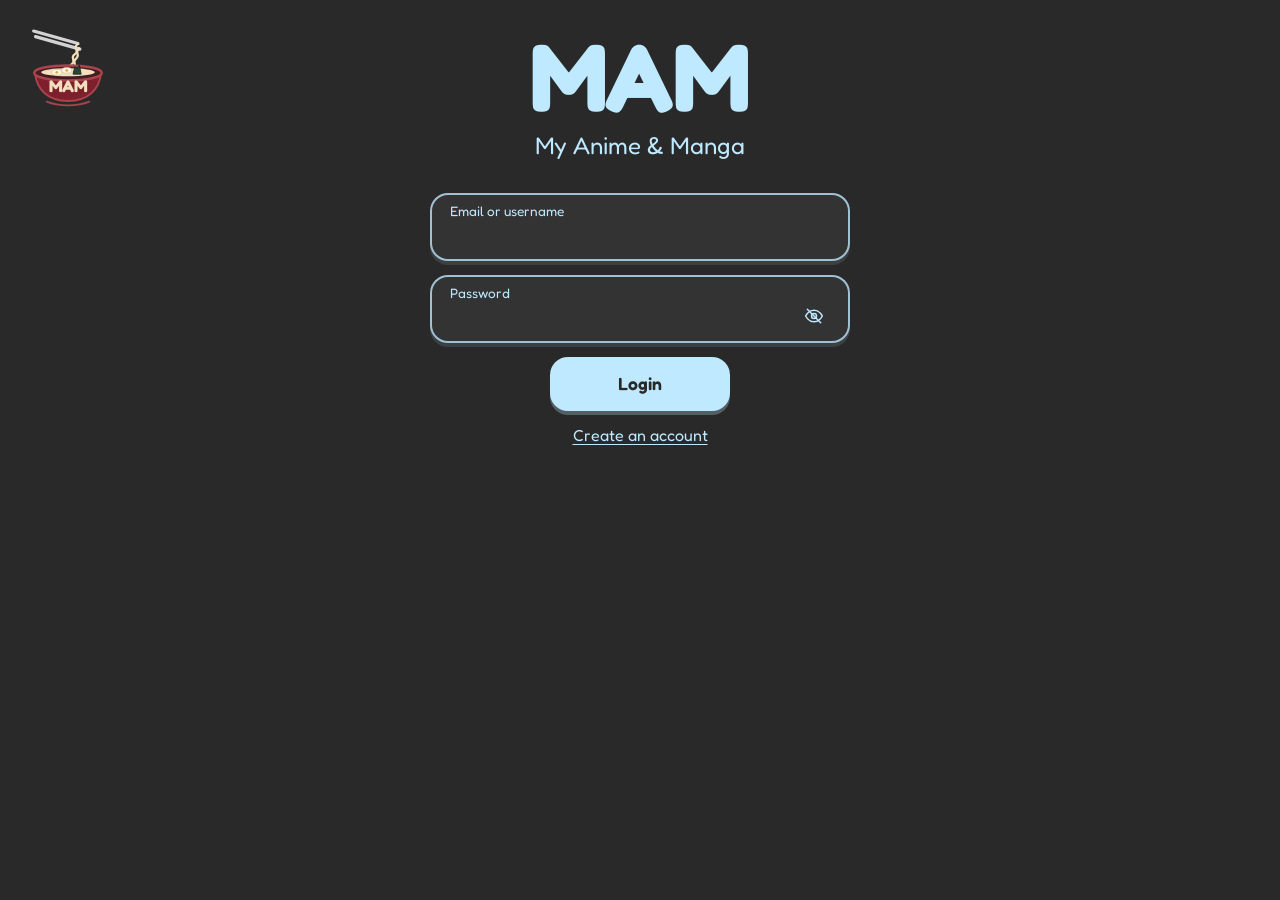
<file: index.html>
<!doctype html>
<html lang="en">
<head>
  <meta charset="utf-8">
  <meta name="viewport" content="width=device-width, initial-scale=1">
  <title>MAM | My Anime &amp; Manga</title>
  <link rel="preconnect" href="https://fonts.googleapis.com">
  <link rel="preconnect" href="https://fonts.gstatic.com" crossorigin>
  <link href="https://fonts.googleapis.com/css2?family=Fredoka:wght@400;500;600;700&display=swap" rel="stylesheet">
  <style>
    :root {
      --background: #292929;
      --accent: #bfe9ff;

      font-family: "Avenir Next", Avenir, sans-serif;
      color: var(--accent);
      background: var(--background);
      font-synthesis: none;
      text-rendering: optimizeLegibility;
    }

    * {
      box-sizing: border-box;
    }

    body {
      min-height: 100vh;
      margin: 0;
      padding: 28px 24px;
      background: var(--background);
    }

    main {
      text-align: center;
    }

    h1 {
      margin: 0;
      font-family: "Fredoka", "Arial Rounded MT Bold", sans-serif;
      font-size: clamp(3rem, 10vw, 6rem);
      line-height: 1;
      font-weight: 700;
      color: var(--accent);
    }

    p {
      margin: 8px 0 0;
      font-family: "Fredoka", "Arial Rounded MT Bold", sans-serif;
      color: var(--accent);
      font-size: clamp(1rem, 3vw, 1.5rem);
      line-height: 1.2;
    }

    .entry-fields {
      display: grid;
      gap: 14px;
      width: min(100%, 420px);
      margin: 32px auto 0;
    }

    .entry-box {
      min-height: 68px;
      padding: 10px 18px;
      border: 2px solid rgba(191, 233, 255, 0.78);
      border-radius: 18px;
      background: #333333;
      box-shadow: 0 4px 0 rgba(191, 233, 255, 0.12);
      text-align: left;
    }

    .entry-box label {
      display: block;
      margin-bottom: 2px;
      color: var(--accent);
      font-family: "Fredoka", "Arial Rounded MT Bold", sans-serif;
      font-size: 0.85rem;
      line-height: 1;
    }

    .entry-box input {
      width: 100%;
      min-height: 28px;
      padding: 0;
      border: 0;
      outline: 0;
      background: transparent;
      color: var(--accent);
      font: 500 1rem "Fredoka", "Arial Rounded MT Bold", sans-serif;
    }

    .entry-box:focus-within {
      border-color: #ffffff;
      box-shadow: 0 0 0 3px rgba(191, 233, 255, 0.2);
    }

    .entry-box input:focus-visible {
      outline: none;
    }

    .password-input-row {
      display: flex;
      align-items: center;
      gap: 10px;
    }

    .password-input-row input {
      flex: 1;
      width: 0;
      min-width: 0;
    }

    .password-toggle {
      display: grid;
      flex: 0 0 32px;
      width: 32px;
      height: 28px;
      place-items: center;
      padding: 0;
      border: 0;
      border-radius: 6px;
      background: transparent;
      color: var(--accent);
      cursor: pointer;
    }

    .password-toggle:hover {
      background: rgba(191, 233, 255, 0.12);
    }

    .password-toggle:focus-visible {
      outline: 2px solid #ffffff;
      outline-offset: 2px;
    }

    .password-toggle svg {
      width: 20px;
      height: 20px;
      fill: none;
      stroke: currentColor;
      stroke-linecap: round;
      stroke-linejoin: round;
      stroke-width: 1.8;
    }

    .eye-slash {
      display: block;
    }

    .password-toggle[aria-pressed="true"] .eye-slash {
      display: none;
    }

    .login-button {
      justify-self: center;
      width: min(100%, 180px);
      min-height: 54px;
      border: 0;
      border-radius: 18px;
      background: var(--accent);
      color: var(--background);
      font: 600 1.1rem "Fredoka", "Arial Rounded MT Bold", sans-serif;
      cursor: pointer;
      box-shadow: 0 4px 0 rgba(191, 233, 255, 0.28);
    }

    .login-button:hover {
      background: #d9f2ff;
    }

    .login-button:focus-visible {
      outline: 3px solid #ffffff;
      outline-offset: 3px;
    }

    .account-link {
      justify-self: center;
      color: var(--accent);
      font-family: "Fredoka", "Arial Rounded MT Bold", sans-serif;
      font-size: 1rem;
      text-decoration: underline;
      text-underline-offset: 3px;
    }

    .account-link:hover {
      color: #ffffff;
    }

    .form-message {
      min-height: 1.25em;
      margin: 0;
      color: #ffd1d1;
      font-family: "Fredoka", "Arial Rounded MT Bold", sans-serif;
      font-size: 0.95rem;
    }

    .ramen-mark {
      position: absolute;
      top: 16px;
      right: auto;
      left: 18px;
      width: 100px;
      height: 100px;
    }

    .ramen-mark svg {
      display: block;
      width: 100%;
      height: 100%;
      overflow: visible;
    }

    @media (max-width: 480px) {
      .ramen-mark {
        top: 12px;
        right: auto;
        left: 12px;
        width: 82px;
        height: 82px;
      }
    }
  </style>
</head>
<body>
  <main>
    <h1>MAM</h1>
    <p>My Anime &amp; Manga</p>
    <form class="entry-fields" autocomplete="off">
      <div class="entry-box">
        <label for="login-identifier">Email or username</label>
        <input id="login-identifier" name="identifier" type="text" autocomplete="username" aria-label="Email or username" required>
      </div>
      <div class="entry-box">
        <label for="password">Password</label>
        <div class="password-input-row">
          <input id="password" name="password" type="password" aria-label="Password" required>
          <button class="password-toggle" type="button" aria-label="Show password" aria-pressed="false" aria-controls="password">
            <svg viewBox="0 0 24 24" aria-hidden="true">
              <path d="M2 12s3.6-7 10-7 10 7 10 7-3.6 7-10 7-10-7-10-7Z"></path>
              <circle cx="12" cy="12" r="3"></circle>
              <path class="eye-slash" d="M4 4 20 20"></path>
            </svg>
          </button>
        </div>
      </div>
      <button class="login-button" type="submit">Login</button>
      <a class="account-link" href="signup.html">Create an account</a>
      <p class="form-message" id="login-message" role="alert" aria-live="polite"></p>
    </form>
  </main>
  <div class="ramen-mark">
    <svg viewBox="0 0 160 160" role="img" aria-labelledby="ramen-title">
      <title id="ramen-title">MAM ramen bowl with noodles and chopsticks</title>
      <g fill="none" stroke="#d3d3d3" stroke-linecap="round" stroke-width="5">
        <path d="M25 24 96 44"></path>
        <path d="M28 33 99 53"></path>
      </g>
      <g fill="none" stroke="#f1dfbd" stroke-linecap="round" stroke-linejoin="round" stroke-width="3.5">
        <path d="M96 45c-10 5 4 10-5 16s3 10-5 16 2 10-5 16 1 8-2 12"></path>
        <path d="M98 52c-9 5 3 10-5 16s3 10-4 15 2 10-4 14 1 7-1 10"></path>
      </g>
      <path d="M27 91c3 26 20 45 53 45s50-19 53-45H27Z" fill="#7d1f2c" stroke="#a9434c" stroke-width="3"></path>
      <ellipse cx="80" cy="91" rx="54" ry="12" fill="#451c22" stroke="#a9434c" stroke-width="4"></ellipse>
      <ellipse cx="80" cy="90" rx="43" ry="6.5" fill="#f1dfbd"></ellipse>
      <path d="m88 93 3-12 4 3 3-6 3 15Z" fill="#294338" stroke="#1d3029" stroke-linejoin="round" stroke-width="1.5"></path>
      <g fill="#fff8e8" stroke="#d9c49f" stroke-width="1.2">
        <ellipse cx="62" cy="90" rx="8" ry="4.5"></ellipse>
        <ellipse cx="78" cy="87" rx="8" ry="4.5"></ellipse>
      </g>
      <g fill="#e7a83c">
        <circle cx="62" cy="90" r="2.2"></circle>
        <circle cx="78" cy="87" r="2.2"></circle>
      </g>
      <text x="80" y="121" fill="#f1dfbd" font-family="Fredoka, 'Arial Rounded MT Bold', sans-serif" font-size="27" font-weight="700" text-anchor="middle">MAM</text>
      <path d="M46 137c19 8 49 8 68 0" fill="none" stroke="#a9434c" stroke-linecap="round" stroke-width="3"></path>
    </svg>
  </div>
  <script src="auth.js"></script>
  <script>
    const passwordInput = document.querySelector("#password");
    const passwordToggle = document.querySelector(".password-toggle");

    passwordToggle.addEventListener("click", () => {
      const showingPassword = passwordInput.type === "password";
      passwordInput.type = showingPassword ? "text" : "password";
      passwordToggle.setAttribute("aria-pressed", String(showingPassword));
      passwordToggle.setAttribute("aria-label", showingPassword ? "Hide password" : "Show password");
    });

    document.querySelector(".entry-fields").addEventListener("submit", async (event) => {
      event.preventDefault();
      const identifier = document.querySelector("#login-identifier").value;
      const password = passwordInput.value;
      const loginMessage = document.querySelector("#login-message");
      try {
        const { error } = await window.MamAuth.authenticate(identifier, password);
        if (error) {
          loginMessage.textContent = error.message;
          return;
        }

        window.location.assign("home.html");
      } catch {
        loginMessage.textContent = "Unable to verify this account. Try again.";
      }
    });
  </script>
</body>
</html>
</file>
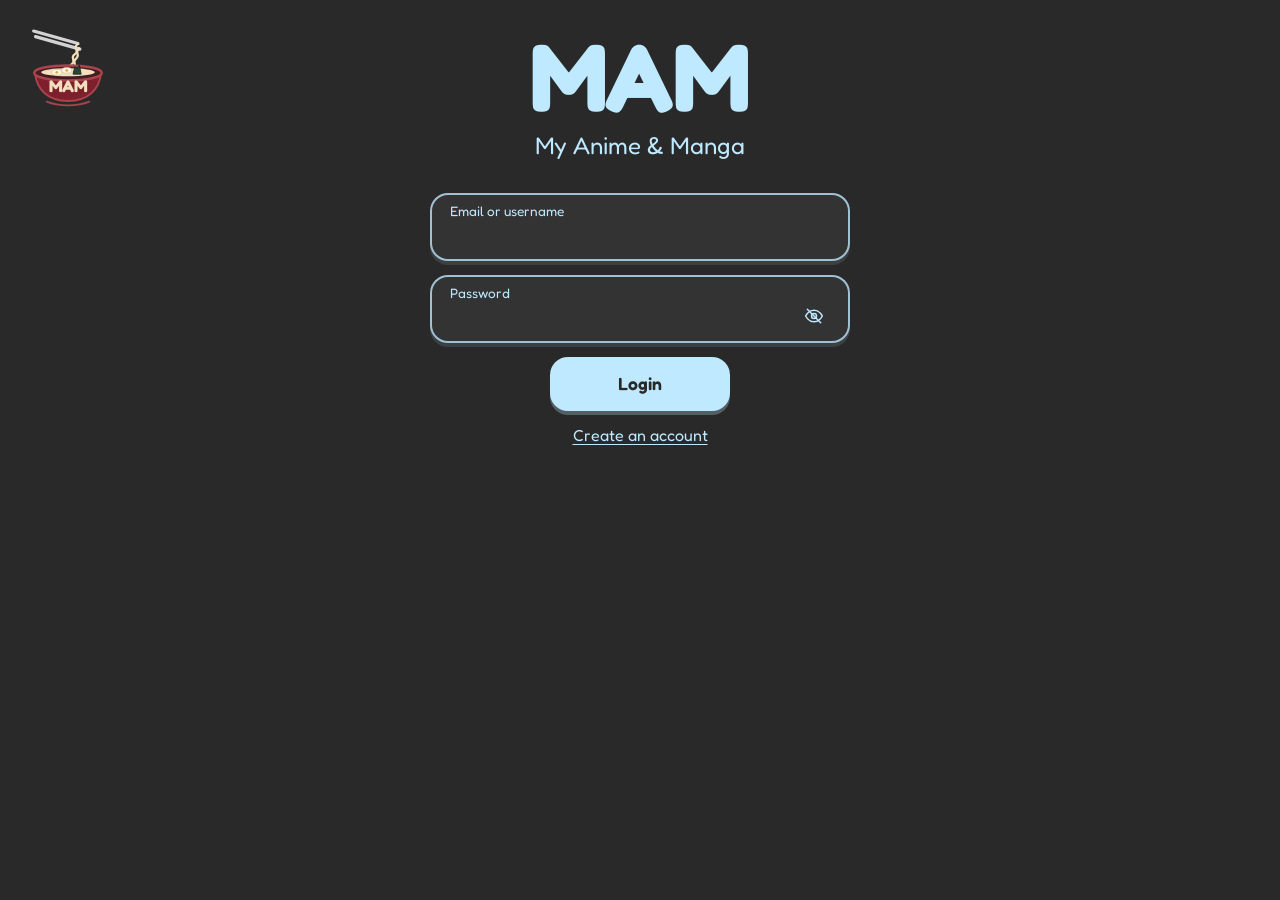
<file: anime-detail.html>
<!doctype html>
<html lang="en">
<head>
  <meta charset="utf-8">
  <meta name="viewport" content="width=device-width, initial-scale=1">
  <meta name="theme-color" content="#292929">
  <title>Anime Details | MAM</title>
  <link rel="preconnect" href="https://fonts.googleapis.com">
  <link rel="preconnect" href="https://fonts.gstatic.com" crossorigin>
  <link href="https://fonts.googleapis.com/css2?family=Fredoka:wght@500;600;700&amp;display=swap" rel="stylesheet">
  <link rel="stylesheet" href="main-nav.css?v=account-menu-settings-v9-202610">
  <style>
    .detail-main { width: min(100%, 1000px); margin: 42px auto 0; text-align: left; }
    .detail-hero { display: grid; grid-template-columns: minmax(190px, 290px) minmax(0, 1fr); gap: 32px; align-items: start; }
    .detail-cover { display: block; width: 100%; aspect-ratio: 2 / 3; border: 1px solid rgba(191, 233, 255, .4); border-radius: 8px; background: #333; object-fit: cover; }
    .detail-copy h1 { margin: 0 0 12px; font-size: 2rem; text-align: left; }
    .detail-facts { display: flex; flex-wrap: wrap; gap: 10px 22px; margin: 0 0 20px; color: #f1dfbd; }
    .detail-facts p { margin: 0; }
    .detail-actions { display: flex; flex-wrap: wrap; gap: 10px; margin: 20px 0 24px; }
    .detail-actions button, .bookmark-dialog button { min-height: 44px; padding: 9px 16px; border: 1px solid #bfe9ff; border-radius: 6px; background: #bfe9ff; color: #292929; font: 600 1rem "Fredoka", "Arial Rounded MT Bold", sans-serif; cursor: pointer; }
    .detail-actions button:hover, .bookmark-dialog button:hover { background: #fff; }
    .detail-actions .secondary, .bookmark-dialog .secondary { background: transparent; color: #bfe9ff; }
    .detail-actions .secondary:hover, .bookmark-dialog .secondary:hover { background: #3b4246; }
    .detail-actions .favorite-button { display: inline-flex; align-items: center; justify-content: center; gap: 7px; }
    .favorite-button svg { width: 18px; height: 18px; fill: none; stroke: currentColor; stroke-linecap: round; stroke-linejoin: round; stroke-width: 1.8; }
    .favorite-button[aria-pressed="true"] { border-color: #f1dfbd; background: #f1dfbd; color: #292929; }
    .favorite-button[aria-pressed="true"] svg { fill: currentColor; }
    .save-status { min-height: 1.4em; margin: -12px 0 18px; color: #f1dfbd; }
    .detail-copy h2 { margin: 22px 0 8px; color: #bfe9ff; font: 600 1.3rem "Fredoka", "Arial Rounded MT Bold", sans-serif; }
    .synopsis { margin: 0; color: #e0e0e0; line-height: 1.7; white-space: pre-line; }
    .suggestions-section { margin-top: 26px; }
    .suggestions-section h2 { margin-top: 0; }
    .suggested-anime-grid { display: grid; grid-template-columns: repeat(auto-fill, minmax(104px, 1fr)); gap: 18px 12px; margin-top: 14px; }
    .suggested-anime { min-width: 0; color: #bfe9ff; text-decoration: none; }
    .suggested-anime:focus-visible { outline: 3px solid #fff; outline-offset: 3px; }
    .suggested-anime img, .suggested-cover-placeholder { display: grid; width: 100%; aspect-ratio: 2 / 3; place-items: center; border: 1px solid rgba(191, 233, 255, .4); border-radius: 6px; background: #292929; color: #aab7bc; object-fit: cover; text-align: center; }
    .suggested-anime:hover img, .suggested-anime:hover .suggested-cover-placeholder { border-color: #bfe9ff; transform: translateY(-2px); }
    .suggested-anime-label { display: block; margin-top: 7px; color: #f1dfbd; font: 500 .72rem/1.25 "Fredoka", "Arial Rounded MT Bold", sans-serif; }
    .suggested-anime-title { display: -webkit-box; overflow: hidden; margin-top: 4px; color: #bfe9ff; font: 500 .85rem/1.3 "Fredoka", "Arial Rounded MT Bold", sans-serif; -webkit-box-orient: vertical; -webkit-line-clamp: 2; }
    .suggestions-retry { margin-top: 10px; padding: 8px 12px; border: 1px solid #bfe9ff; border-radius: 4px; background: transparent; color: #bfe9ff; font: 500 .9rem "Fredoka", "Arial Rounded MT Bold", sans-serif; cursor: pointer; }
    .suggestions-retry:hover { background: #3b4246; }
    .suggestions-retry:focus-visible { outline: 2px solid #fff; outline-offset: 3px; }
    .detail-status { color: #d3d3d3; }
    .bookmark-dialog { width: min(92vw, 460px); max-height: min(88vh, 720px); padding: 24px; border: 1px solid rgba(191, 233, 255, .6); border-radius: 8px; background: #333; color: #bfe9ff; }
    .bookmark-dialog::backdrop { background: rgba(0, 0, 0, .74); }
    .bookmark-dialog h2 { margin: 0 0 18px; font: 600 1.5rem "Fredoka", "Arial Rounded MT Bold", sans-serif; }
    .bookmark-dialog label { display: block; margin: 14px 0 6px; font: 500 1rem "Fredoka", "Arial Rounded MT Bold", sans-serif; }
    .bookmark-dialog input, .bookmark-dialog textarea { width: 100%; min-height: 44px; padding: 10px; border: 1px solid #8199a3; border-radius: 4px; background: #252525; color: #fff; font: 1rem "Avenir Next", Avenir, sans-serif; }
    .bookmark-dialog textarea { min-height: 110px; resize: vertical; }
    .completion-option { display: flex !important; align-items: center; gap: 9px; margin-top: 16px !important; cursor: pointer; }
    .completion-option input { width: 18px; min-height: 18px; margin: 0; accent-color: #68c7f4; }
    .completion-status { min-height: 1.3em; margin: 6px 0 0; color: #f1dfbd; font: 400 .85rem "Avenir Next", Avenir, sans-serif; }
    .dialog-actions { display: flex; justify-content: flex-end; gap: 10px; margin-top: 20px; }
    @media (max-width: 650px) {
      .detail-main { margin-top: 30px; }
      .detail-hero { grid-template-columns: minmax(105px, 34%) minmax(0, 1fr); gap: 16px; }
      .detail-copy h1 { font-size: 1.55rem; }
      .detail-actions { flex-direction: column; align-items: stretch; }
      .detail-actions button { width: 100%; }
    }
    @media (max-width: 430px) { .detail-hero { grid-template-columns: 1fr; } .detail-cover { width: min(62%, 230px); } }
  </style>
</head>
<body>
  <header class="site-header">
    <nav class="site-nav" aria-label="Main navigation">
      <a href="anime.html">Anime</a>
      <a href="manga.html">Manga</a>
      <a href="my-tracker.html?v=tracker-bookmark-filters-v3-202610">My Tracker</a>
    </nav>
    <a class="ramen-link" href="main-home.html" aria-label="Return to the main page"><img src="ramen.svg" alt=""></a>
    <div class="account-actions">
      <a class="profile-link" href="my-tracker.html?v=tracker-bookmark-filters-v3-202610" aria-label="Open your profile and tracker" title="Profile and tracker">
        <svg viewBox="0 0 24 24" aria-hidden="true"><circle cx="12" cy="8" r="3.5"></circle><path d="M5 20c0-4.1 2.8-6.5 7-6.5s7 2.4 7 6.5Z"></path></svg>
      </a>
      <button class="logout-button" id="logout-button" type="button">Log out</button>
    </div>
  </header>
  <main class="detail-main">
    <p class="detail-status" id="detail-status" role="status">Loading anime details...</p>
    <section class="detail-hero" id="detail-hero" hidden>
      <img class="detail-cover" id="anime-cover" alt="">
      <div class="detail-copy">
        <h1 id="anime-title"></h1>
        <div class="detail-facts" id="anime-facts"></div>
        <div class="detail-actions">
          <button type="button" id="watch-later">Save to watch later</button>
          <button type="button" class="secondary" id="open-bookmark">Bookmark</button>
          <button type="button" class="secondary favorite-button" id="favorite-anime" aria-pressed="false">
            <svg viewBox="0 0 24 24" aria-hidden="true"><path d="m12 3 2.8 5.7 6.3.9-4.6 4.5 1.1 6.3-5.6-3-5.6 3 1.1-6.3-4.6-4.5 6.3-.9Z"></path></svg>
            <span>Favorite</span>
          </button>
        </div>
        <p class="save-status" id="save-status" aria-live="polite"></p>
        <h2>Summary</h2>
        <p class="synopsis" id="anime-synopsis"></p>
        <section class="suggestions-section" aria-labelledby="suggestions-heading">
          <h2 id="suggestions-heading">If you liked this, try:</h2>
          <p class="detail-status" id="suggestions-status" role="status">Finding similar anime...</p>
          <button class="suggestions-retry" id="retry-suggestions" type="button" hidden>Try again</button>
          <div class="suggested-anime-grid" id="suggested-anime"></div>
        </section>
      </div>
    </section>
  </main>
  <dialog class="bookmark-dialog" id="bookmark-dialog" aria-labelledby="bookmark-heading">
    <form id="bookmark-form">
      <h2 id="bookmark-heading">Your progress</h2>
      <label for="season-progress">Season</label>
      <input id="season-progress" name="season" type="number" min="1" value="1" required>
      <label for="episode-progress">Episode</label>
      <input id="episode-progress" name="episode" type="number" min="0" value="0" required>
      <label class="completion-option" for="anime-completed">
        <input id="anime-completed" name="completed" type="checkbox">
        <span>Completed</span>
      </label>
      <p class="completion-status" id="completion-status" role="status" aria-live="polite"></p>
      <label for="anime-comment">My comment</label>
      <textarea id="anime-comment" name="comment" placeholder="Add a note to remember this anime"></textarea>
      <p class="completion-status" id="anime-comment-count" role="status" aria-live="polite">0 / 1,600 words</p>
      <div class="dialog-actions">
        <button type="button" class="secondary" id="cancel-bookmark">Cancel</button>
        <button type="submit">Submit</button>
      </div>
    </form>
  </dialog>
  <script src="auth.js?v=account-menu-settings-v7-202610"></script>
  <script src="anime-detail.js?v=online-detail-fallback-v7"></script>
</body>
</html>
</file>
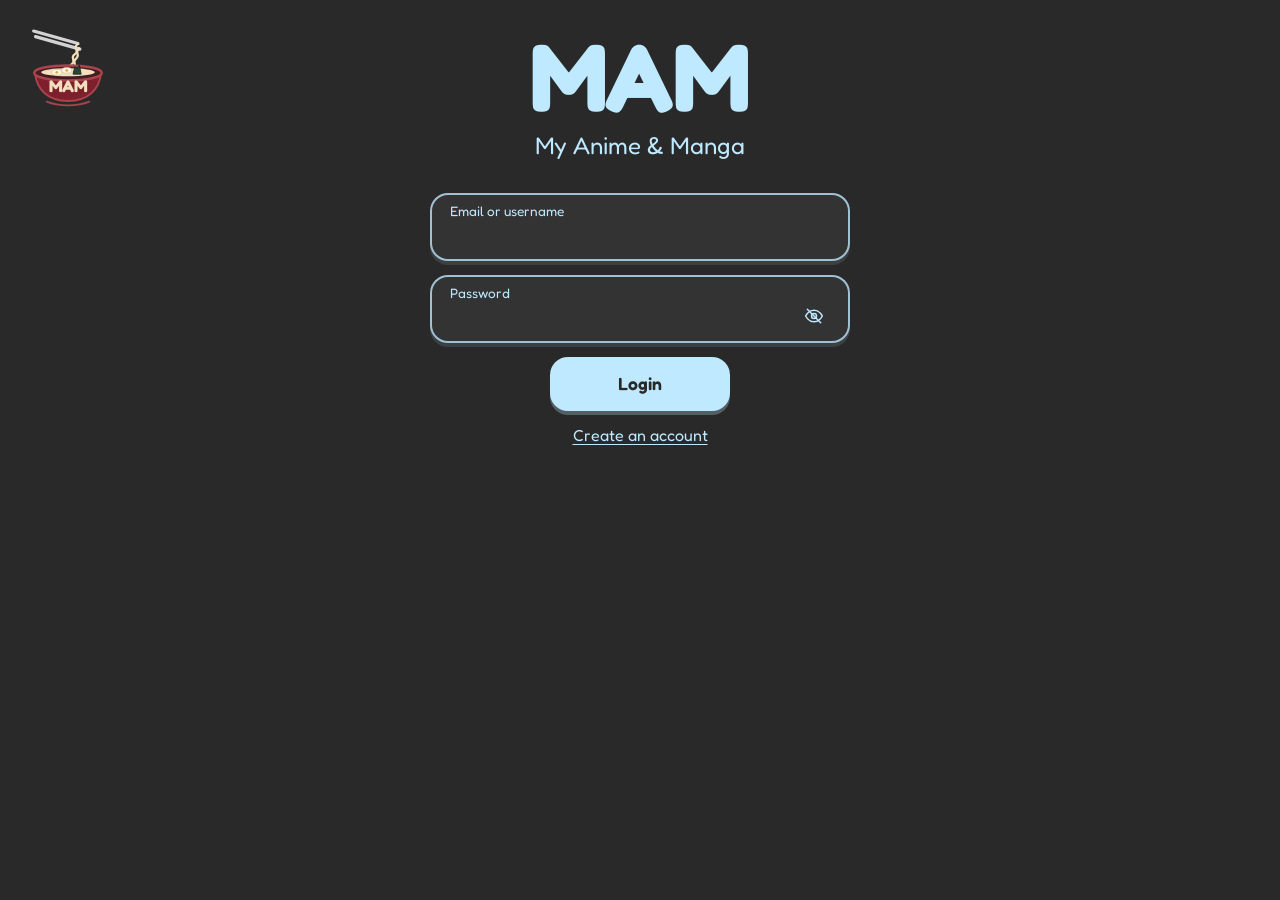
<file: anime.html>
<!doctype html>
<html lang="en">
<head>
  <meta charset="utf-8">
  <meta name="viewport" content="width=device-width, initial-scale=1">
  <meta name="theme-color" content="#292929">
  <title>Anime | MAM</title>
  <link rel="preconnect" href="https://fonts.googleapis.com">
  <link rel="preconnect" href="https://fonts.gstatic.com" crossorigin>
  <link href="https://fonts.googleapis.com/css2?family=Fredoka:wght@500;600;700&amp;display=swap" rel="stylesheet">
  <link rel="stylesheet" href="main-nav.css?v=account-menu-settings-v9-202610">
  <style>
    .anime-page {
      width: min(100%, 1080px);
      margin: 42px auto 0;
      text-align: left;
    }

    .anime-discovery-header {
      display: flex;
      align-items: flex-start;
      justify-content: space-between;
      gap: 32px;
      padding-bottom: 26px;
      border-bottom: 1px solid rgba(191, 233, 255, 0.24);
    }

    .anime-heading {
      min-width: 155px;
    }

    .anime-eyebrow {
      margin: 0 0 6px;
      color: #f1dfbd;
      font: 500 0.85rem "Fredoka", "Arial Rounded MT Bold", sans-serif;
    }

    .anime-page h1 {
      text-align: left;
    }

    .genre-browser {
      width: min(100%, 650px);
    }

    .genre-heading {
      display: flex;
      align-items: baseline;
      justify-content: flex-end;
      gap: 12px;
      margin-bottom: 10px;
    }

    .genre-heading h2,
    .anime-results-heading h2 {
      margin: 0;
      color: #bfe9ff;
      font: 600 1.3rem "Fredoka", "Arial Rounded MT Bold", sans-serif;
    }

    .genre-selection {
      color: #d3d3d3;
      font-size: 0.8rem;
    }

    .genre-options {
      display: flex;
      flex-wrap: wrap;
      justify-content: flex-end;
      gap: 8px;
    }

    .genre-chip {
      min-height: 32px;
      padding: 5px 12px;
      border: 1px solid rgba(191, 233, 255, 0.44);
      border-radius: 999px;
      background: #333333;
      color: #d3d3d3;
      font: 500 0.82rem "Fredoka", "Arial Rounded MT Bold", sans-serif;
      cursor: pointer;
      transition: background-color 140ms ease, color 140ms ease, border-color 140ms ease;
    }

    .genre-chip:hover {
      border-color: #bfe9ff;
      color: #ffffff;
    }

    .genre-chip[aria-pressed="true"] {
      border-color: #bfe9ff;
      background: #bfe9ff;
      color: #292929;
    }

    .genre-chip:focus-visible,
    .search-submit:focus-visible,
    .shuffle-button:focus-visible,
    .anime-card:focus-visible {
      outline: 3px solid #ffffff;
      outline-offset: 3px;
    }

    .genre-chip[hidden] {
      display: none;
    }

    .anime-searches {
      display: grid;
      grid-template-columns: repeat(2, minmax(0, 1fr));
      gap: 14px;
      margin: 22px 0 28px;
    }

    .search-box {
      display: flex;
      min-width: 0;
      align-items: center;
      border: 1px solid rgba(191, 233, 255, 0.5);
      border-radius: 8px;
      background: #333333;
    }

    .search-box:focus-within {
      border-color: #ffffff;
      box-shadow: 0 0 0 2px rgba(191, 233, 255, 0.16);
    }

    .search-box input {
      width: 100%;
      min-width: 0;
      min-height: 46px;
      padding: 0 8px 0 14px;
      border: 0;
      outline: 0;
      background: transparent;
      color: #ffffff;
      font: 400 0.95rem "Avenir Next", Avenir, sans-serif;
    }

    .search-box input::placeholder {
      color: #b8c2c7;
      opacity: 1;
    }

    .search-submit {
      display: grid;
      flex: 0 0 44px;
      width: 44px;
      height: 44px;
      place-items: center;
      border: 0;
      border-radius: 6px;
      background: transparent;
      color: #bfe9ff;
      cursor: pointer;
    }

    .search-submit:hover {
      background: rgba(191, 233, 255, 0.1);
    }

    .search-submit svg {
      width: 19px;
      height: 19px;
      fill: none;
      stroke: currentColor;
      stroke-linecap: round;
      stroke-width: 2;
    }

    .anime-results-heading {
      display: flex;
      align-items: center;
      justify-content: space-between;
      gap: 16px;
      margin: 0 0 12px;
    }

    .anime-results-heading h2 {
      font-size: 1.35rem;
    }

    .shuffle-button {
      display: inline-flex;
      min-height: 38px;
      align-items: center;
      gap: 8px;
      padding: 6px 11px;
      border: 1px solid rgba(191, 233, 255, 0.42);
      border-radius: 6px;
      background: #333333;
      color: #bfe9ff;
      font: 500 0.9rem "Fredoka", "Arial Rounded MT Bold", sans-serif;
      cursor: pointer;
    }

    .shuffle-button:hover {
      background: #3b4246;
    }

    .shuffle-button svg {
      width: 17px;
      height: 17px;
      fill: none;
      stroke: currentColor;
      stroke-linecap: round;
      stroke-linejoin: round;
      stroke-width: 1.8;
    }

    .anime-status {
      min-height: 1.5em;
      margin: 0 0 12px;
      color: #d3d3d3;
      font: 400 0.92rem "Avenir Next", Avenir, sans-serif;
    }

    .anime-grid {
      display: grid;
      grid-template-columns: repeat(auto-fill, minmax(150px, 1fr));
      gap: 24px 16px;
      padding-bottom: 48px;
    }

    .anime-card {
      display: grid;
      align-content: start;
      gap: 8px;
      min-width: 0;
      color: #bfe9ff;
      text-decoration: none;
    }

    .anime-card img,
    .anime-cover-placeholder {
      display: grid;
      width: 100%;
      aspect-ratio: 2 / 3;
      place-items: center;
      border: 1px solid rgba(191, 233, 255, 0.38);
      border-radius: 7px;
      background: #333333;
      color: #f1dfbd;
      object-fit: cover;
      text-align: center;
      transition: transform 150ms ease, border-color 150ms ease;
    }

    .anime-card:hover img,
    .anime-card:hover .anime-cover-placeholder {
      transform: translateY(-2px);
      border-color: #bfe9ff;
    }

    .anime-card-title {
      display: -webkit-box;
      overflow: hidden;
      color: #bfe9ff;
      font: 500 0.96rem/1.3 "Fredoka", "Arial Rounded MT Bold", sans-serif;
      line-clamp: 2;
      -webkit-box-orient: vertical;
      -webkit-line-clamp: 2;
    }

    .anime-card-meta {
      color: #c3cbd0;
      font: 400 0.78rem/1.4 "Avenir Next", Avenir, sans-serif;
    }

    @media (max-width: 700px) {
      .anime-page {
        margin-top: 28px;
      }

      .anime-discovery-header {
        display: grid;
        gap: 20px;
      }

      .genre-browser {
        width: 100%;
      }

      .genre-heading,
      .genre-options {
        justify-content: flex-start;
      }
    }

    @media (max-width: 520px) {
      .anime-searches {
        grid-template-columns: 1fr;
        gap: 10px;
        margin-top: 18px;
      }

      .anime-grid {
        grid-template-columns: repeat(2, minmax(0, 1fr));
        gap: 20px 12px;
      }

      .genre-chip {
        min-height: 30px;
        padding: 4px 10px;
      }
    }
  </style>
</head>
<body>
  <header class="site-header">
    <nav class="site-nav" aria-label="Main navigation">
      <a href="anime.html" aria-current="page">Anime</a>
      <a href="manga.html">Manga</a>
      <a href="my-tracker.html?v=tracker-bookmark-filters-v3-202610">My Tracker</a>
    </nav>
    <a class="ramen-link" href="main-home.html" aria-label="Return to the main page"><img src="ramen.svg" alt=""></a>
    <div class="account-actions">
      <a class="profile-link" href="my-tracker.html?v=tracker-bookmark-filters-v3-202610" aria-label="Open your profile and tracker" title="Profile and tracker">
        <svg viewBox="0 0 24 24" aria-hidden="true"><circle cx="12" cy="8" r="3.5"></circle><path d="M5 20c0-4.1 2.8-6.5 7-6.5s7 2.4 7 6.5Z"></path></svg>
      </a>
      <button class="logout-button" id="logout-button" type="button">Log out</button>
    </div>
  </header>
  <main class="anime-page">
    <section class="anime-discovery-header" aria-label="Anime discovery filters">
      <div class="anime-heading">
        <p class="anime-eyebrow">Explore the catalog</p>
        <h1>Anime</h1>
      </div>
      <section class="genre-browser" aria-labelledby="genre-heading">
        <div class="genre-heading">
          <h2 id="genre-heading">Genres</h2>
          <span class="genre-selection" id="genre-selection" aria-live="polite">No filters selected</span>
        </div>
        <div class="genre-options" id="genre-options" aria-label="Filter anime by genre"></div>
      </section>
    </section>
    <div class="anime-searches">
      <form class="search-box" id="anime-search-form" role="search">
        <input id="anime-search" type="search" placeholder="Search anime here" aria-label="Search anime here">
        <button class="search-submit" type="submit" aria-label="Search anime">
          <svg viewBox="0 0 24 24" aria-hidden="true"><circle cx="10.8" cy="10.8" r="6.8"></circle><path d="m16 16 5 5"></path></svg>
        </button>
      </form>
      <form class="search-box" id="genre-search-form" role="search">
        <input id="genre-search" type="search" placeholder="Search genres here" aria-label="Search genres here">
        <button class="search-submit" type="submit" aria-label="Find a genre">
          <svg viewBox="0 0 24 24" aria-hidden="true"><circle cx="10.8" cy="10.8" r="6.8"></circle><path d="m16 16 5 5"></path></svg>
        </button>
      </form>
    </div>
    <section aria-labelledby="anime-results-heading">
      <div class="anime-results-heading">
        <h2 id="anime-results-heading">Browse Anime</h2>
        <button class="shuffle-button" id="shuffle-anime" type="button" title="Show a random selection">
          <svg viewBox="0 0 24 24" aria-hidden="true"><path d="m16 3 4 4-4 4M4 17h2.5a5 5 0 0 0 4-2l3-4a5 5 0 0 1 4-2H20M16 17l4 4-4 0m-12-14h2.5a5 5 0 0 1 3.1 1.1M13.5 15.9a5 5 0 0 0 4 2.1H20"></path></svg>
          <span>Shuffle</span>
        </button>
      </div>
      <p class="anime-status" id="anime-status" role="status" aria-live="polite">Loading anime...</p>
      <div class="anime-grid" id="anime-grid"></div>
    </section>
  </main>
  <script src="auth.js?v=account-menu-settings-v7-202610"></script>
  <script src="anime-browser.js?v=online-catalog-202610"></script>
  <script>
    window.MamAuth.getUser().then(({ data }) => {
      if (!data.user) window.location.replace("index.html");
    });
  </script>
</body>
</html>
</file>
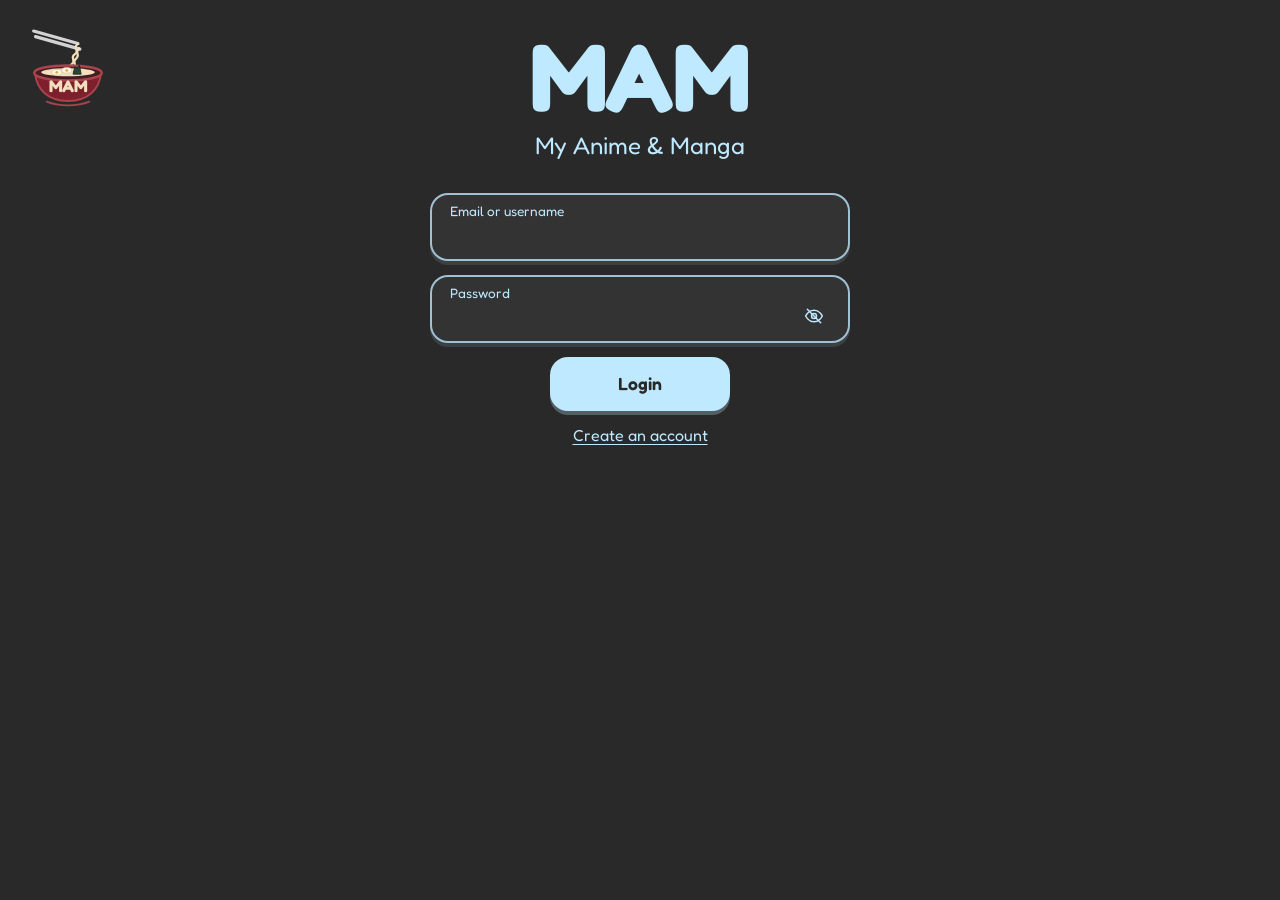
<file: home.html>
<!doctype html>
<html lang="en">
<head>
  <meta charset="utf-8">
  <meta name="viewport" content="width=device-width, initial-scale=1">
  <title>Home</title>
  <link rel="preconnect" href="https://fonts.googleapis.com">
  <link rel="preconnect" href="https://fonts.gstatic.com" crossorigin>
  <link href="https://fonts.googleapis.com/css2?family=Fredoka:wght@500;600;700&amp;display=swap" rel="stylesheet">
  <link rel="stylesheet" href="main-nav.css?v=account-menu-settings-v9-202610">
  <style>
    :root {
      color-scheme: dark;
      --background: #292929;
      --accent: #bfe9ff;
      --surface: #333333;
      background: #292929;
      color: var(--accent);
      font-family: "Avenir Next", Avenir, sans-serif;
      font-synthesis: none;
      text-rendering: optimizeLegibility;
    }

    * {
      box-sizing: border-box;
    }

    body {
      min-height: 100vh;
      margin: 0;
      padding: 42px 24px 150px;
      background: var(--background);
    }

    main {
      width: min(100%, 860px);
      margin: 0 auto;
    }

    h1 {
      margin: 0 0 30px;
      color: var(--accent);
      font-family: "Fredoka", "Arial Rounded MT Bold", sans-serif;
      font-size: clamp(1.65rem, 4vw, 2.25rem);
      font-weight: 600;
      line-height: 1.2;
      text-align: center;
    }

    .genre-grid {
      display: grid;
      grid-template-columns: repeat(auto-fit, minmax(min(100%, 155px), 1fr));
      gap: 14px;
    }

    .genre-option {
      display: flex;
      min-height: 116px;
      flex-direction: column;
      align-items: center;
      justify-content: center;
      gap: 8px;
      padding: 14px;
      border: 2px solid rgba(191, 233, 255, 0.65);
      border-radius: 22px;
      background: var(--surface);
      color: var(--accent);
      font: 500 1rem "Fredoka", "Arial Rounded MT Bold", sans-serif;
      cursor: pointer;
      transition: transform 150ms ease, background-color 150ms ease, border-color 150ms ease;
    }

    .genre-option:hover {
      transform: translateY(-2px);
      border-color: var(--accent);
      background: #3b4246;
    }

    .genre-option[aria-pressed="true"] {
      border-color: var(--accent);
      background: #41535d;
      box-shadow: 0 0 0 2px rgba(191, 233, 255, 0.16);
    }

    .genre-option:focus-visible {
      outline: 3px solid #ffffff;
      outline-offset: 3px;
    }

    .genre-icon {
      font-size: 2rem;
      line-height: 1;
    }

    .selection-message {
      min-height: 1.5em;
      margin: 20px 0 0;
      color: var(--accent);
      font-family: "Fredoka", "Arial Rounded MT Bold", sans-serif;
      text-align: center;
    }

    .survey-footer {
      position: fixed;
      z-index: 2;
      right: 0;
      bottom: 0;
      left: 0;
      display: grid;
      grid-template-columns: 1fr auto;
      align-items: center;
      gap: 20px;
      min-height: 94px;
      padding: 14px 24px;
      border-top: 1px solid rgba(191, 233, 255, 0.2);
      background: #222222;
    }

    .progress-cluster {
      display: grid;
      justify-self: center;
      gap: 8px;
      width: min(100%, 430px);
    }

    .progress-label {
      margin: 0;
      color: #f1dfbd;
      font: 500 0.9rem "Fredoka", "Arial Rounded MT Bold", sans-serif;
    }

    .noodle-meter {
      display: grid;
      grid-template-columns: repeat(3, 1fr);
      gap: 8px;
      height: 24px;
    }

    .noodle-segment {
      display: block;
      width: 100%;
      height: 100%;
      overflow: visible;
    }

    .noodle-segment path {
      fill: none;
      stroke: #55504a;
      stroke-linecap: round;
      stroke-linejoin: round;
      stroke-width: 5;
      transition: stroke 180ms ease, filter 180ms ease;
    }

    .noodle-segment.is-filled path {
      stroke: #f1dfbd;
      filter: drop-shadow(0 0 5px rgba(241, 223, 189, 0.85));
    }

    .confirm-button {
      min-width: 134px;
      min-height: 48px;
      padding: 0 20px;
      border: 0;
      border-radius: 17px;
      background: var(--accent);
      color: var(--background);
      font: 600 1rem "Fredoka", "Arial Rounded MT Bold", sans-serif;
      cursor: pointer;
      box-shadow: 0 4px 0 rgba(191, 233, 255, 0.22);
    }

    .confirm-button:hover {
      background: #d9f2ff;
    }

    .confirm-button:focus-visible {
      outline: 3px solid #ffffff;
      outline-offset: 3px;
    }

    .confirm-button[hidden] {
      display: none;
    }

    .account-actions--standalone {
      position: fixed;
      top: 16px;
      right: 24px;
      z-index: 10;
      display: flex;
      align-items: center;
      gap: 7px;
    }

    .account-actions--standalone .profile-link {
      display: grid;
      width: 28px;
      height: 28px;
      place-items: center;
      border: 1px solid rgba(190, 190, 190, 0.55);
      border-radius: 50%;
      background: #333333;
      color: #a0a0a0;
    }

    .account-actions--standalone .profile-link:hover {
      border-color: #d0d0d0;
      color: #d0d0d0;
    }

    .account-actions--standalone .profile-link:focus-visible,
    .account-actions--standalone .logout-button:focus-visible {
      outline: 3px solid #ffffff;
      outline-offset: 3px;
    }

    .account-actions--standalone .profile-link svg {
      width: 16px;
      height: 16px;
      fill: currentColor;
    }

    .account-actions--standalone .logout-button {
      min-height: 25px;
      padding: 2px 9px;
      border: 1px solid rgba(191, 233, 255, 0.5);
      border-radius: 5px;
      background: #333333;
      color: #bfe9ff;
      font: 500 0.78rem "Fredoka", "Arial Rounded MT Bold", sans-serif;
      cursor: pointer;
    }

    .account-actions--standalone .logout-button:hover {
      border-color: #bfe9ff;
      background: #3b4246;
      color: #ffffff;
    }

    @media (max-width: 480px) {
      body {
        padding: 32px 16px 160px;
      }

      .account-actions--standalone {
        top: 12px;
        right: 16px;
      }

      .account-actions--standalone .profile-link {
        width: 26px;
        height: 26px;
      }

      .account-actions--standalone .logout-button {
        min-height: 23px;
        padding: 2px 7px;
        font-size: 0.72rem;
      }

      .genre-grid {
        grid-template-columns: repeat(2, minmax(0, 1fr));
        gap: 10px;
      }

      .genre-option {
        min-height: 104px;
        border-radius: 18px;
      }

      .survey-footer {
        gap: 12px;
        min-height: 100px;
        padding: 12px 16px;
      }

      .progress-cluster {
        gap: 6px;
      }

      .confirm-button {
        min-width: 108px;
        padding: 0 14px;
      }
    }
  </style>
</head>
<body>
  <div class="account-actions account-actions--standalone">
    <a class="profile-link" href="my-tracker.html?v=tracker-bookmark-filters-v3-202610" aria-label="Open your profile and tracker" title="Profile and tracker">
      <svg viewBox="0 0 24 24" aria-hidden="true"><circle cx="12" cy="8" r="3.5"></circle><path d="M5 20c0-4.1 2.8-6.5 7-6.5s7 2.4 7 6.5Z"></path></svg>
    </a>
    <button class="logout-button" id="logout-button" type="button">Log out</button>
  </div>
  <main>
    <h1>What's your favorite genre?</h1>
    <div class="genre-grid" role="group" aria-label="Choose at least three anime and manga genres">
      <button class="genre-option" type="button" data-genre="Action" aria-pressed="false"><span class="genre-icon" aria-hidden="true">⚔️</span><span>Action</span></button>
      <button class="genre-option" type="button" data-genre="Adventure" aria-pressed="false"><span class="genre-icon" aria-hidden="true">🧭</span><span>Adventure</span></button>
      <button class="genre-option" type="button" data-genre="Comedy" aria-pressed="false"><span class="genre-icon" aria-hidden="true">😄</span><span>Comedy</span></button>
      <button class="genre-option" type="button" data-genre="Drama" aria-pressed="false"><span class="genre-icon" aria-hidden="true">🎭</span><span>Drama</span></button>
      <button class="genre-option" type="button" data-genre="Fantasy" aria-pressed="false"><span class="genre-icon" aria-hidden="true">🐉</span><span>Fantasy</span></button>
      <button class="genre-option" type="button" data-genre="Horror" aria-pressed="false"><span class="genre-icon" aria-hidden="true">👻</span><span>Horror</span></button>
      <button class="genre-option" type="button" data-genre="Romance" aria-pressed="false"><span class="genre-icon" aria-hidden="true">💗</span><span>Romance</span></button>
      <button class="genre-option" type="button" data-genre="Sci-Fi" aria-pressed="false"><span class="genre-icon" aria-hidden="true">🚀</span><span>Sci-Fi</span></button>
      <button class="genre-option" type="button" data-genre="Slice of Life" aria-pressed="false"><span class="genre-icon" aria-hidden="true">🍵</span><span>Slice of Life</span></button>
      <button class="genre-option" type="button" data-genre="Sports" aria-pressed="false"><span class="genre-icon" aria-hidden="true">🏐</span><span>Sports</span></button>
      <button class="genre-option" type="button" data-genre="Isekai" aria-pressed="false"><span class="genre-icon" aria-hidden="true">🌀</span><span>Isekai</span></button>
      <button class="genre-option" type="button" data-genre="Mecha" aria-pressed="false"><span class="genre-icon" aria-hidden="true">🤖</span><span>Mecha</span></button>
    </div>
    <p class="selection-message" id="selection-message" aria-live="polite"></p>
  </main>
  <footer class="survey-footer">
    <div class="progress-cluster">
      <p class="progress-label" id="progress-label">0 of 3 genres selected</p>
      <div class="noodle-meter" id="noodle-meter" role="progressbar" aria-label="Genre selection progress" aria-valuemin="0" aria-valuemax="3" aria-valuenow="0">
        <svg class="noodle-segment" viewBox="0 0 100 24" aria-hidden="true"><path d="M4 12c12-15 18 15 30 0s18 15 30 0 18 15 32 0"></path></svg>
        <svg class="noodle-segment" viewBox="0 0 100 24" aria-hidden="true"><path d="M4 12c12-15 18 15 30 0s18 15 30 0 18 15 32 0"></path></svg>
        <svg class="noodle-segment" viewBox="0 0 100 24" aria-hidden="true"><path d="M4 12c12-15 18 15 30 0s18 15 30 0 18 15 32 0"></path></svg>
      </div>
    </div>
    <button class="confirm-button" id="confirm-genres" type="button" hidden>Confirm</button>
  </footer>
  <script src="auth.js?v=account-menu-settings-v7-202610"></script>
  <script>
    const genreOptions = document.querySelectorAll(".genre-option");
    const selectionMessage = document.querySelector("#selection-message");
    const progressLabel = document.querySelector("#progress-label");
    const noodleMeter = document.querySelector("#noodle-meter");
    const noodleSegments = document.querySelectorAll(".noodle-segment");
    const confirmButton = document.querySelector("#confirm-genres");
    const selectedGenres = new Set();

    function updateGenreProgress() {
      const progress = Math.min(selectedGenres.size, 3);
      progressLabel.textContent = `${selectedGenres.size} of 3 genres selected`;
      noodleMeter.setAttribute("aria-valuenow", String(progress));
      noodleSegments.forEach((segment, index) => {
        segment.classList.toggle("is-filled", index < progress);
      });
      confirmButton.hidden = selectedGenres.size < 3;
    }

    window.MamAuth.getUser().then(({ data }) => {
      if (!data.user) {
        window.location.replace("index.html");
        return;
      }

      (data.user.favoriteGenres || []).forEach((genre) => {
        const selectedOption = [...genreOptions].find((option) => option.dataset.genre === genre);
        if (selectedOption) {
          selectedGenres.add(genre);
          selectedOption.setAttribute("aria-pressed", "true");
        }
      });
      updateGenreProgress();
    });

    genreOptions.forEach((option) => {
      option.addEventListener("click", () => {
        const genre = option.dataset.genre;
        if (selectedGenres.has(genre)) {
          selectedGenres.delete(genre);
          option.setAttribute("aria-pressed", "false");
        } else {
          selectedGenres.add(genre);
          option.setAttribute("aria-pressed", "true");
        }

        updateGenreProgress();
        if (!window.MamAuth.saveFavoriteGenres([...selectedGenres])) {
          window.location.replace("index.html");
          return;
        }
        selectionMessage.textContent = selectedGenres.size >= 3
          ? `${genre} ${selectedGenres.has(genre) ? "added to" : "removed from"} your genres. You can confirm or choose more.`
          : `${selectedGenres.size} of 3 genres selected.`;
      });
    });

    confirmButton.addEventListener("click", () => {
      if (selectedGenres.size >= 3) {
        window.location.assign("main-home.html");
      }
    });
  </script>
</body>
</html>
</file>
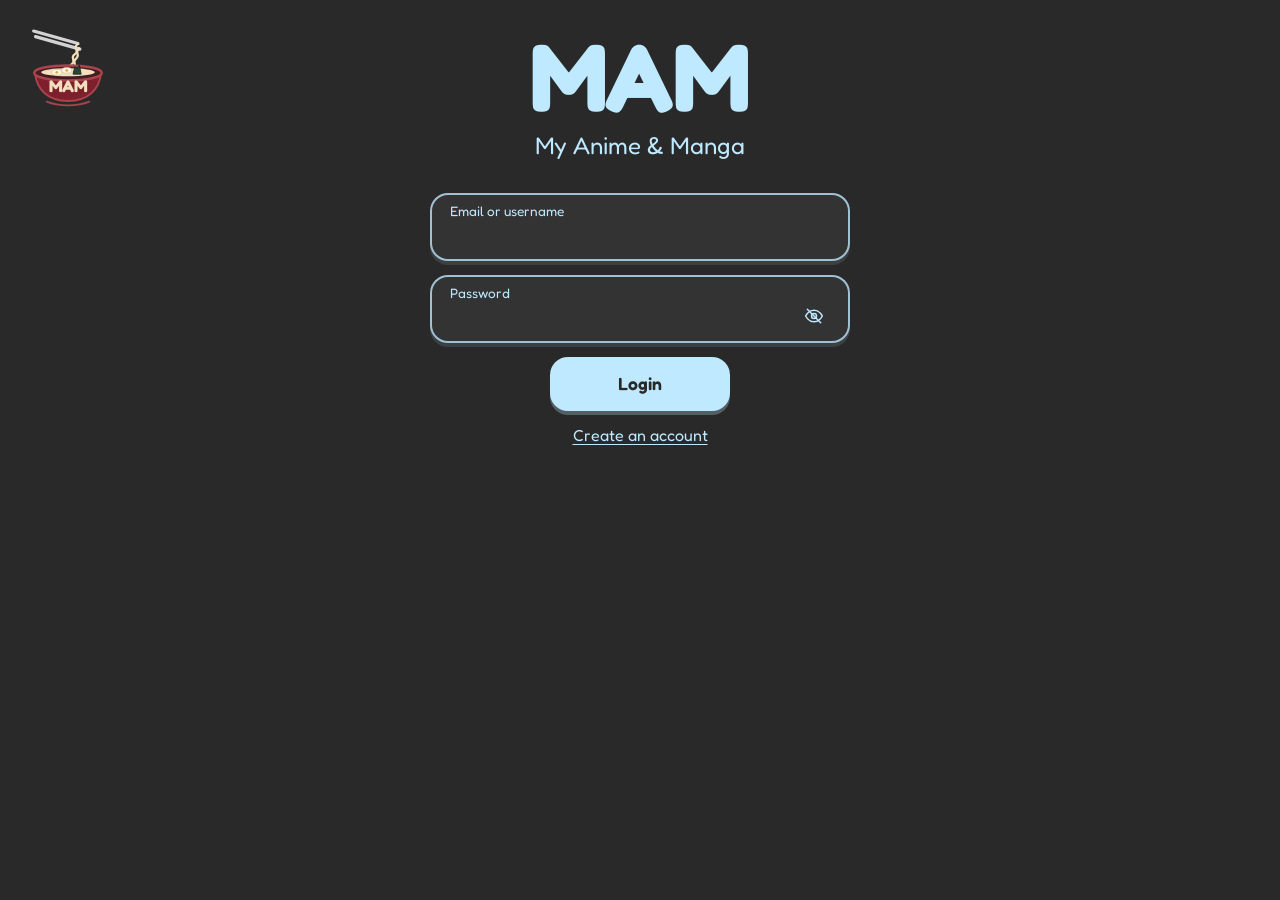
<file: main-home.html>
<!doctype html>
<html lang="en">
<head>
  <meta charset="utf-8">
  <meta name="viewport" content="width=device-width, initial-scale=1">
  <meta name="theme-color" content="#292929">
  <title>MAM | My Anime &amp; Manga</title>
  <link rel="preconnect" href="https://fonts.googleapis.com">
  <link rel="preconnect" href="https://fonts.gstatic.com" crossorigin>
  <link href="https://fonts.googleapis.com/css2?family=Fredoka:wght@500;600;700&amp;display=swap" rel="stylesheet">
  <link href="https://fonts.googleapis.com/css2?family=DM+Serif+Display&amp;display=swap" rel="stylesheet">
  <link rel="stylesheet" href="main-nav.css?v=account-menu-settings-v9-202610">
</head>
<body>
  <header class="site-header site-header--home">
    <nav class="site-nav" aria-label="Main navigation">
      <a href="anime.html">Anime</a>
      <a href="manga.html">Manga</a>
      <a href="my-tracker.html?v=tracker-bookmark-filters-v3-202610">My Tracker</a>
    </nav>
    <a class="ramen-link" href="main-home.html" aria-label="Return to the main page"><img src="ramen.svg" alt=""></a>
    <div class="account-actions">
      <a class="profile-link" href="my-tracker.html?v=tracker-bookmark-filters-v3-202610" aria-label="Open your profile and tracker" title="Profile and tracker">
        <svg viewBox="0 0 24 24" aria-hidden="true">
          <circle cx="12" cy="8" r="3.5"></circle>
          <path d="M5 20c0-4.1 2.8-6.5 7-6.5s7 2.4 7 6.5Z"></path>
        </svg>
      </a>
      <button class="logout-button" id="logout-button" type="button">Log out</button>
    </div>
  </header>
  <h1 class="home-brand-title">My Anime &amp; Manga</h1>
  <p class="home-brand-subtitle">keep track of all of your favorites here!</p>
  <main class="home-content">
    <section class="recommendation-group" aria-labelledby="anime-recommendation-heading">
      <h1 class="home-panel-heading" id="anime-recommendation-heading">Recommended Anime for you</h1>
      <div class="home-panel" data-category="anime" role="region" aria-labelledby="anime-recommendation-heading">
        <button class="carousel-control" type="button" data-scroll="-1" aria-label="Scroll anime posters left" title="Scroll left" disabled>
          <span aria-hidden="true">&lsaquo;</span>
        </button>
        <div class="poster-track" tabindex="0" aria-label="Recommended anime posters" aria-live="polite">
          <p class="poster-status" role="status">Loading recommendations...</p>
        </div>
        <button class="carousel-control" type="button" data-scroll="1" aria-label="Scroll anime posters right" title="Scroll right" disabled>
          <span aria-hidden="true">&rsaquo;</span>
        </button>
      </div>
    </section>
    <section class="recommendation-group" aria-labelledby="manga-recommendation-heading">
      <h2 class="home-panel-heading" id="manga-recommendation-heading">Recommended Manga for you</h2>
      <div class="home-panel" data-category="manga" role="region" aria-labelledby="manga-recommendation-heading">
        <button class="carousel-control" type="button" data-scroll="-1" aria-label="Scroll manga posters left" title="Scroll left" disabled>
          <span aria-hidden="true">&lsaquo;</span>
        </button>
        <div class="poster-track" tabindex="0" aria-label="Recommended manga covers" aria-live="polite">
          <p class="poster-status" role="status">Loading recommendations...</p>
        </div>
        <button class="carousel-control" type="button" data-scroll="1" aria-label="Scroll manga posters right" title="Scroll right" disabled>
          <span aria-hidden="true">&rsaquo;</span>
        </button>
      </div>
    </section>
  </main>
  <script src="auth.js?v=account-menu-settings-v7-202610"></script>
  <script src="main-home-recommendations.js?v=online-manga-covers-202610-v2"></script>
  <script>
    window.MamAuth.getUser().then(({ data }) => {
      if (!data.user) {
        window.location.replace("index.html");
      }
    });
  </script>
</body>
</html>
</file>
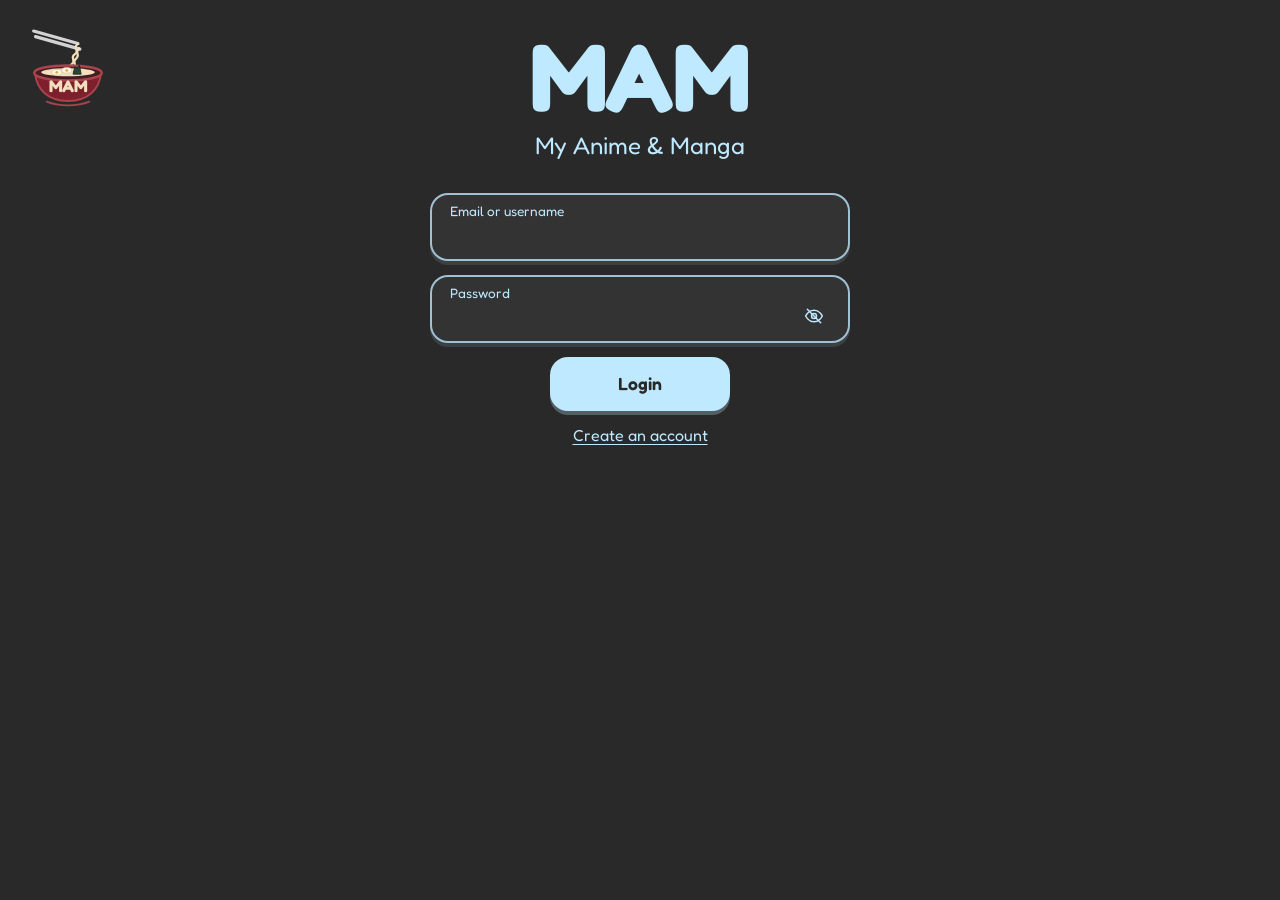
<file: manga-detail.html>
<!doctype html>
<html lang="en">
<head>
  <meta charset="utf-8">
  <meta name="viewport" content="width=device-width, initial-scale=1">
  <meta name="theme-color" content="#292929">
  <title>Manga Details | MAM</title>
  <link rel="preconnect" href="https://fonts.googleapis.com">
  <link rel="preconnect" href="https://fonts.gstatic.com" crossorigin>
  <link href="https://fonts.googleapis.com/css2?family=Fredoka:wght@500;600;700&amp;display=swap" rel="stylesheet">
  <link rel="stylesheet" href="main-nav.css?v=account-menu-settings-v9-202610">
  <style>
    .detail-main { width: min(100%, 1000px); margin: 42px auto 0; text-align: left; }
    .detail-hero { display: grid; grid-template-columns: minmax(190px, 290px) minmax(0, 1fr); gap: 32px; align-items: start; }
    .detail-cover { display: block; width: 100%; aspect-ratio: 2 / 3; border: 1px solid rgba(191, 233, 255, .4); border-radius: 8px; background: #333; object-fit: cover; }
    .detail-copy h1 { margin: 0 0 12px; font-size: 2rem; text-align: left; }
    .detail-facts { display: flex; flex-wrap: wrap; gap: 10px 22px; margin: 0 0 20px; color: #f1dfbd; }
    .detail-facts p { margin: 0; }
    .detail-actions { display: flex; flex-wrap: wrap; gap: 10px; margin: 20px 0 24px; }
    .detail-actions button, .bookmark-dialog button { min-height: 44px; padding: 9px 16px; border: 1px solid #bfe9ff; border-radius: 6px; background: #bfe9ff; color: #292929; font: 600 1rem "Fredoka", "Arial Rounded MT Bold", sans-serif; cursor: pointer; }
    .detail-actions button:hover, .bookmark-dialog button:hover { background: #fff; }
    .detail-actions .secondary, .bookmark-dialog .secondary { background: transparent; color: #bfe9ff; }
    .detail-actions .secondary:hover, .bookmark-dialog .secondary:hover { background: #3b4246; }
    .detail-actions .favorite-button { display: inline-flex; align-items: center; justify-content: center; gap: 7px; }
    .favorite-button svg { width: 18px; height: 18px; fill: none; stroke: currentColor; stroke-linecap: round; stroke-linejoin: round; stroke-width: 1.8; }
    .favorite-button[aria-pressed="true"] { border-color: #f1dfbd; background: #f1dfbd; color: #292929; }
    .favorite-button[aria-pressed="true"] svg { fill: currentColor; }
    .save-status { min-height: 1.4em; margin: -12px 0 18px; color: #f1dfbd; }
    .detail-copy h2 { margin: 22px 0 8px; color: #bfe9ff; font: 600 1.3rem "Fredoka", "Arial Rounded MT Bold", sans-serif; }
    .synopsis { margin: 0; color: #e0e0e0; line-height: 1.7; white-space: pre-line; }
    .suggestions-section { margin-top: 26px; }
    .suggestions-section h2 { margin-top: 0; }
    .suggested-manga-grid { display: grid; grid-template-columns: repeat(auto-fill, minmax(104px, 1fr)); gap: 18px 12px; margin-top: 14px; }
    .suggested-manga { min-width: 0; color: #bfe9ff; text-decoration: none; }
    .suggested-manga:focus-visible { outline: 3px solid #fff; outline-offset: 3px; }
    .suggested-manga img, .suggested-cover-placeholder { display: grid; width: 100%; aspect-ratio: 2 / 3; place-items: center; border: 1px solid rgba(191, 233, 255, .4); border-radius: 6px; background: #292929; color: #aab7bc; object-fit: cover; text-align: center; }
    .suggested-manga:hover img, .suggested-manga:hover .suggested-cover-placeholder { border-color: #bfe9ff; transform: translateY(-2px); }
    .suggested-manga-label { display: block; margin-top: 7px; color: #f1dfbd; font: 500 .72rem/1.25 "Fredoka", "Arial Rounded MT Bold", sans-serif; }
    .suggested-manga-title { display: -webkit-box; overflow: hidden; margin-top: 4px; color: #bfe9ff; font: 500 .85rem/1.3 "Fredoka", "Arial Rounded MT Bold", sans-serif; -webkit-box-orient: vertical; -webkit-line-clamp: 2; }
    .suggestions-retry { margin-top: 10px; padding: 8px 12px; border: 1px solid #bfe9ff; border-radius: 4px; background: transparent; color: #bfe9ff; font: 500 .9rem "Fredoka", "Arial Rounded MT Bold", sans-serif; cursor: pointer; }
    .suggestions-retry:hover { background: #3b4246; }
    .detail-status { color: #d3d3d3; }
    .bookmark-dialog { width: min(92vw, 460px); max-height: min(88vh, 720px); padding: 24px; border: 1px solid rgba(191, 233, 255, .6); border-radius: 8px; background: #333; color: #bfe9ff; }
    .bookmark-dialog::backdrop { background: rgba(0, 0, 0, .74); }
    .bookmark-dialog h2 { margin: 0 0 18px; font: 600 1.5rem "Fredoka", "Arial Rounded MT Bold", sans-serif; }
    .bookmark-dialog label { display: block; margin: 14px 0 6px; font: 500 1rem "Fredoka", "Arial Rounded MT Bold", sans-serif; }
    .bookmark-dialog input, .bookmark-dialog textarea { width: 100%; min-height: 44px; padding: 10px; border: 1px solid #8199a3; border-radius: 4px; background: #252525; color: #fff; font: 1rem "Avenir Next", Avenir, sans-serif; }
    .bookmark-dialog textarea { min-height: 110px; resize: vertical; }
    .completion-option { display: flex !important; align-items: center; gap: 9px; margin-top: 16px !important; cursor: pointer; }
    .completion-option input { width: 18px; min-height: 18px; margin: 0; accent-color: #68c7f4; }
    .completion-status { min-height: 1.3em; margin: 6px 0 0; color: #f1dfbd; font: 400 .85rem "Avenir Next", Avenir, sans-serif; }
    .dialog-actions { display: flex; justify-content: flex-end; gap: 10px; margin-top: 20px; }
    @media (max-width: 650px) {
      .detail-main { margin-top: 30px; }
      .detail-hero { grid-template-columns: minmax(105px, 34%) minmax(0, 1fr); gap: 16px; }
      .detail-copy h1 { font-size: 1.55rem; }
      .detail-actions { flex-direction: column; align-items: stretch; }
      .detail-actions button { width: 100%; }
    }
    @media (max-width: 430px) { .detail-hero { grid-template-columns: 1fr; } .detail-cover { width: min(62%, 230px); } }
  </style>
</head>
<body>
  <header class="site-header">
    <nav class="site-nav" aria-label="Main navigation">
      <a href="anime.html">Anime</a>
      <a href="manga.html" aria-current="page">Manga</a>
      <a href="my-tracker.html?v=tracker-bookmark-filters-v3-202610">My Tracker</a>
    </nav>
    <a class="ramen-link" href="main-home.html" aria-label="Return to the main page"><img src="ramen.svg" alt=""></a>
    <div class="account-actions">
      <a class="profile-link" href="my-tracker.html?v=tracker-bookmark-filters-v3-202610" aria-label="Open your profile and tracker" title="Profile and tracker">
        <svg viewBox="0 0 24 24" aria-hidden="true"><circle cx="12" cy="8" r="3.5"></circle><path d="M5 20c0-4.1 2.8-6.5 7-6.5s7 2.4 7 6.5Z"></path></svg>
      </a>
      <button class="logout-button" id="logout-button" type="button">Log out</button>
    </div>
  </header>
  <main class="detail-main">
    <p class="detail-status" id="manga-detail-status" role="status">Loading manga details...</p>
    <section class="detail-hero" id="manga-detail-hero" hidden>
      <img class="detail-cover" id="manga-cover" alt="">
      <div class="detail-copy">
        <h1 id="manga-title"></h1>
        <div class="detail-facts" id="manga-facts"></div>
        <div class="detail-actions">
          <button type="button" id="manga-watch-later">Save to read later</button>
          <button type="button" class="secondary" id="open-manga-bookmark">Bookmark</button>
          <button type="button" class="secondary favorite-button" id="favorite-manga" aria-pressed="false">
            <svg viewBox="0 0 24 24" aria-hidden="true"><path d="m12 3 2.8 5.7 6.3.9-4.6 4.5 1.1 6.3-5.6-3-5.6 3 1.1-6.3-4.6-4.5 6.3-.9Z"></path></svg>
            <span>Favorite</span>
          </button>
        </div>
        <p class="save-status" id="manga-save-status" aria-live="polite"></p>
        <h2>Summary</h2>
        <p class="synopsis" id="manga-synopsis"></p>
        <section class="suggestions-section" aria-labelledby="manga-suggestions-heading">
          <h2 id="manga-suggestions-heading">If you liked this, try:</h2>
          <p class="detail-status" id="manga-suggestions-status" role="status">Finding similar manga...</p>
          <button class="suggestions-retry" id="retry-manga-suggestions" type="button" hidden>Try again</button>
          <div class="suggested-manga-grid" id="suggested-manga"></div>
        </section>
      </div>
    </section>
  </main>
  <dialog class="bookmark-dialog" id="manga-bookmark-dialog" aria-labelledby="manga-bookmark-heading">
    <form id="manga-bookmark-form">
      <h2 id="manga-bookmark-heading">Your reading progress</h2>
      <label for="volume-progress">Volume</label>
      <input id="volume-progress" name="volume" type="number" min="1" value="1" required>
      <label for="chapter-progress">Chapter</label>
      <input id="chapter-progress" name="chapter" type="number" min="0" value="0" required>
      <label class="completion-option" for="manga-completed"><input id="manga-completed" name="completed" type="checkbox"><span>Completed</span></label>
      <p class="completion-status" id="manga-completion-status" role="status" aria-live="polite"></p>
      <label for="manga-comment">My comment</label>
      <textarea id="manga-comment" name="comment" placeholder="Add a note to remember this manga"></textarea>
      <p class="completion-status" id="manga-comment-count" role="status" aria-live="polite">0 / 1,600 words</p>
      <div class="dialog-actions">
        <button type="button" class="secondary" id="cancel-manga-bookmark">Cancel</button>
        <button type="submit">Submit</button>
      </div>
    </form>
  </dialog>
  <script src="auth.js?v=account-menu-settings-v7-202610"></script>
  <script src="manga-detail.js?v=manga-detail-internal-manga-202610"></script>
</body>
</html>
</file>
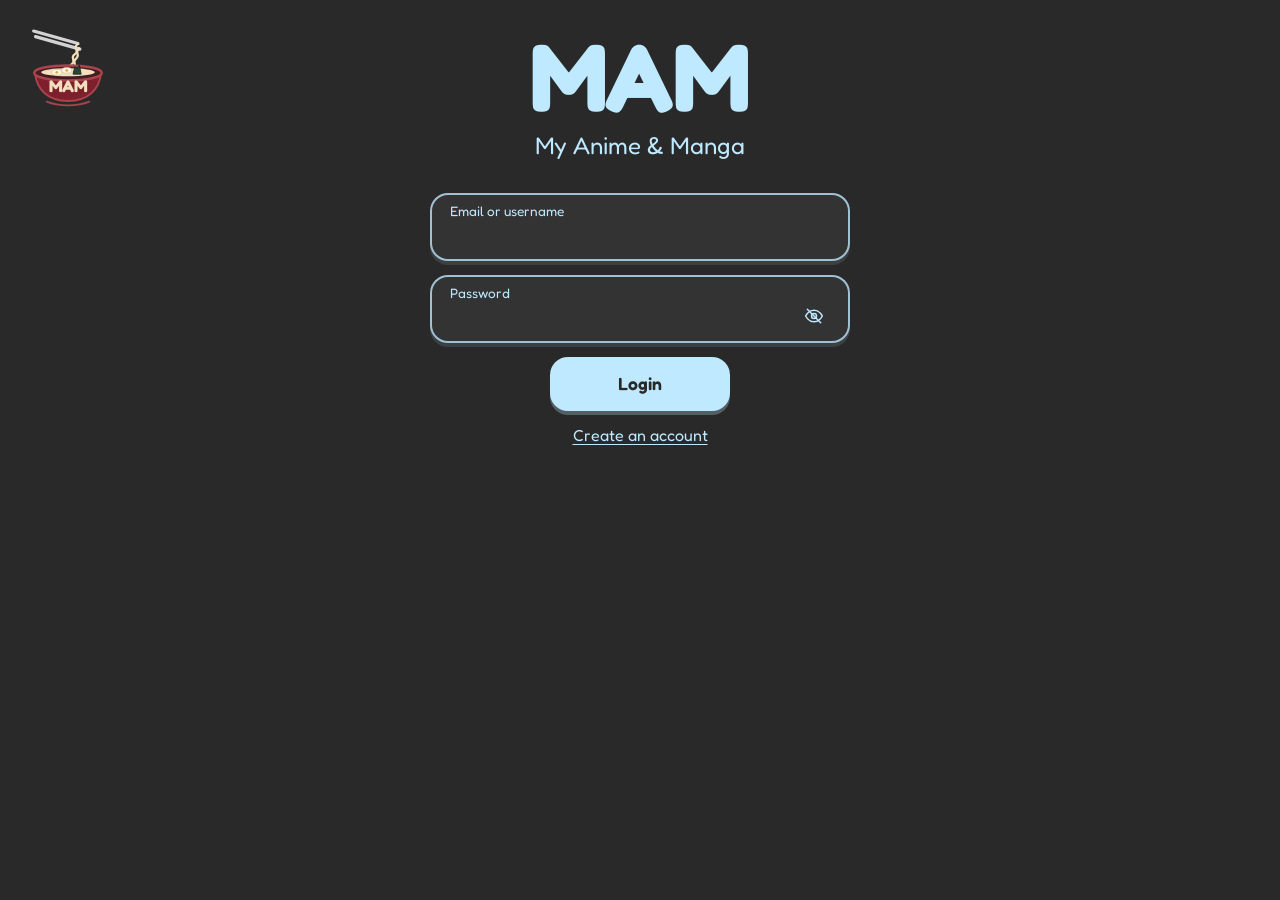
<file: manga.html>
<!doctype html>
<html lang="en">
<head>
  <meta charset="utf-8">
  <meta name="viewport" content="width=device-width, initial-scale=1">
  <meta name="theme-color" content="#292929">
  <title>Manga | MAM</title>
  <link rel="preconnect" href="https://fonts.googleapis.com">
  <link rel="preconnect" href="https://fonts.gstatic.com" crossorigin>
  <link href="https://fonts.googleapis.com/css2?family=Fredoka:wght@500;600;700&amp;display=swap" rel="stylesheet">
  <link rel="stylesheet" href="main-nav.css?v=account-menu-settings-v9-202610">
  <style>
    .manga-page { width: min(100%, 1080px); margin: 42px auto 0; text-align: left; }
    .manga-discovery-header { display: flex; align-items: flex-start; justify-content: space-between; gap: 32px; padding-bottom: 26px; border-bottom: 1px solid rgba(191, 233, 255, .24); }
    .manga-heading { min-width: 155px; }
    .manga-eyebrow { margin: 0 0 6px; color: #f1dfbd; font: 500 .85rem "Fredoka", "Arial Rounded MT Bold", sans-serif; }
    .manga-page h1 { text-align: left; }
    .genre-browser { width: min(100%, 650px); }
    .genre-heading { display: flex; align-items: baseline; justify-content: flex-end; gap: 12px; margin-bottom: 10px; }
    .genre-heading h2, .manga-results-heading h2 { margin: 0; color: #bfe9ff; font: 600 1.3rem "Fredoka", "Arial Rounded MT Bold", sans-serif; }
    .genre-selection { color: #d3d3d3; font-size: .8rem; }
    .genre-options { display: flex; flex-wrap: wrap; justify-content: flex-end; gap: 8px; }
    .genre-chip { min-height: 32px; padding: 5px 12px; border: 1px solid rgba(191, 233, 255, .44); border-radius: 999px; background: #333; color: #d3d3d3; font: 500 .82rem "Fredoka", "Arial Rounded MT Bold", sans-serif; cursor: pointer; transition: background-color 140ms ease, color 140ms ease, border-color 140ms ease; }
    .genre-chip:hover { border-color: #bfe9ff; color: #fff; }
    .genre-chip[aria-pressed="true"] { border-color: #bfe9ff; background: #bfe9ff; color: #292929; }
    .genre-chip:focus-visible, .search-submit:focus-visible, .shuffle-button:focus-visible, .manga-card:focus-visible { outline: 3px solid #fff; outline-offset: 3px; }
    .genre-chip[hidden] { display: none; }
    .manga-searches { display: grid; grid-template-columns: repeat(2, minmax(0, 1fr)); gap: 14px; margin: 22px 0 28px; }
    .search-box { display: flex; min-width: 0; align-items: center; border: 1px solid rgba(191, 233, 255, .5); border-radius: 8px; background: #333; }
    .search-box:focus-within { border-color: #fff; box-shadow: 0 0 0 2px rgba(191, 233, 255, .16); }
    .search-box input { width: 100%; min-width: 0; min-height: 46px; padding: 0 8px 0 14px; border: 0; outline: 0; background: transparent; color: #fff; font: 400 .95rem "Avenir Next", Avenir, sans-serif; }
    .search-box input::placeholder { color: #b8c2c7; opacity: 1; }
    .search-submit { display: grid; flex: 0 0 44px; width: 44px; height: 44px; place-items: center; border: 0; border-radius: 6px; background: transparent; color: #bfe9ff; cursor: pointer; }
    .search-submit:hover { background: rgba(191, 233, 255, .1); }
    .search-submit svg { width: 19px; height: 19px; fill: none; stroke: currentColor; stroke-linecap: round; stroke-width: 2; }
    .manga-results-heading { display: flex; align-items: center; justify-content: space-between; gap: 16px; margin: 0 0 12px; }
    .manga-results-heading h2 { font-size: 1.35rem; }
    .shuffle-button { display: inline-flex; min-height: 38px; align-items: center; gap: 8px; padding: 6px 11px; border: 1px solid rgba(191, 233, 255, .42); border-radius: 6px; background: #333; color: #bfe9ff; font: 500 .9rem "Fredoka", "Arial Rounded MT Bold", sans-serif; cursor: pointer; }
    .shuffle-button:hover { background: #3b4246; }
    .shuffle-button svg { width: 17px; height: 17px; fill: none; stroke: currentColor; stroke-linecap: round; stroke-linejoin: round; stroke-width: 1.8; }
    .manga-status { min-height: 1.5em; margin: 0 0 12px; color: #d3d3d3; font: 400 .92rem "Avenir Next", Avenir, sans-serif; }
    .manga-grid { display: grid; grid-template-columns: repeat(auto-fill, minmax(150px, 1fr)); gap: 24px 16px; padding-bottom: 48px; }
    .manga-card { display: grid; align-content: start; gap: 8px; min-width: 0; color: #bfe9ff; text-decoration: none; }
    .manga-card img, .manga-cover-placeholder { display: grid; width: 100%; aspect-ratio: 2 / 3; place-items: center; border: 1px solid rgba(191, 233, 255, .38); border-radius: 7px; background: #333; color: #f1dfbd; object-fit: cover; text-align: center; transition: transform 150ms ease, border-color 150ms ease; }
    .manga-card:hover img, .manga-card:hover .manga-cover-placeholder { transform: translateY(-2px); border-color: #bfe9ff; }
    .manga-card-title { display: -webkit-box; overflow: hidden; color: #bfe9ff; font: 500 .96rem/1.3 "Fredoka", "Arial Rounded MT Bold", sans-serif; line-clamp: 2; -webkit-box-orient: vertical; -webkit-line-clamp: 2; }
    .manga-card-meta { color: #c3cbd0; font: 400 .78rem/1.4 "Avenir Next", Avenir, sans-serif; }
    @media (max-width: 700px) { .manga-page { margin-top: 28px; } .manga-discovery-header { display: grid; gap: 20px; } .genre-browser { width: 100%; } .genre-heading, .genre-options { justify-content: flex-start; } }
    @media (max-width: 520px) { .manga-searches { grid-template-columns: 1fr; gap: 10px; margin-top: 18px; } .manga-grid { grid-template-columns: repeat(2, minmax(0, 1fr)); gap: 20px 12px; } .genre-chip { min-height: 30px; padding: 4px 10px; } }
  </style>
</head>
<body>
  <header class="site-header">
    <nav class="site-nav" aria-label="Main navigation">
      <a href="anime.html">Anime</a>
      <a href="manga.html" aria-current="page">Manga</a>
      <a href="my-tracker.html?v=tracker-bookmark-filters-v3-202610">My Tracker</a>
    </nav>
    <a class="ramen-link" href="main-home.html" aria-label="Return to the main page"><img src="ramen.svg" alt=""></a>
    <div class="account-actions">
      <a class="profile-link" href="my-tracker.html?v=tracker-bookmark-filters-v3-202610" aria-label="Open your profile and tracker" title="Profile and tracker">
        <svg viewBox="0 0 24 24" aria-hidden="true"><circle cx="12" cy="8" r="3.5"></circle><path d="M5 20c0-4.1 2.8-6.5 7-6.5s7 2.4 7 6.5Z"></path></svg>
      </a>
      <button class="logout-button" id="logout-button" type="button">Log out</button>
    </div>
  </header>
  <main class="manga-page">
    <section class="manga-discovery-header" aria-label="Manga discovery filters">
      <div class="manga-heading">
        <p class="manga-eyebrow">Explore the catalog</p>
        <h1>Manga</h1>
      </div>
      <section class="genre-browser" aria-labelledby="genre-heading">
        <div class="genre-heading">
          <h2 id="genre-heading">Genres</h2>
          <span class="genre-selection" id="genre-selection" aria-live="polite">No filters selected</span>
        </div>
        <div class="genre-options" id="genre-options" aria-label="Filter manga by genre"></div>
      </section>
    </section>
    <div class="manga-searches">
      <form class="search-box" id="manga-search-form" role="search">
        <input id="manga-search" type="search" placeholder="Search manga here" aria-label="Search manga here">
        <button class="search-submit" type="submit" aria-label="Search manga">
          <svg viewBox="0 0 24 24" aria-hidden="true"><circle cx="10.8" cy="10.8" r="6.8"></circle><path d="m16 16 5 5"></path></svg>
        </button>
      </form>
      <form class="search-box" id="genre-search-form" role="search">
        <input id="genre-search" type="search" placeholder="Search genres here" aria-label="Search genres here">
        <button class="search-submit" type="submit" aria-label="Find a genre">
          <svg viewBox="0 0 24 24" aria-hidden="true"><circle cx="10.8" cy="10.8" r="6.8"></circle><path d="m16 16 5 5"></path></svg>
        </button>
      </form>
    </div>
    <section aria-labelledby="manga-results-heading">
      <div class="manga-results-heading">
        <h2 id="manga-results-heading">Browse Manga</h2>
        <button class="shuffle-button" id="shuffle-manga" type="button" title="Show a random selection">
          <svg viewBox="0 0 24 24" aria-hidden="true"><path d="m16 3 4 4-4 4M4 17h2.5a5 5 0 0 0 4-2l3-4a5 5 0 0 1 4-2H20M16 17l4 4-4 0m-12-14h2.5a5 5 0 0 1 3.1 1.1M13.5 15.9a5 5 0 0 0 4 2.1H20"></path></svg>
          <span>Shuffle</span>
        </button>
      </div>
      <p class="manga-status" id="manga-status" role="status" aria-live="polite">Loading manga...</p>
      <div class="manga-grid" id="manga-grid"></div>
    </section>
  </main>
  <script src="auth.js?v=account-menu-settings-v7-202610"></script>
  <script src="manga-browser.js?v=online-manga-catalog-202610"></script>
  <script>
    window.MamAuth.getUser().then(({ data }) => {
      if (!data.user) window.location.replace("index.html");
    });
  </script>
</body>
</html>
</file>
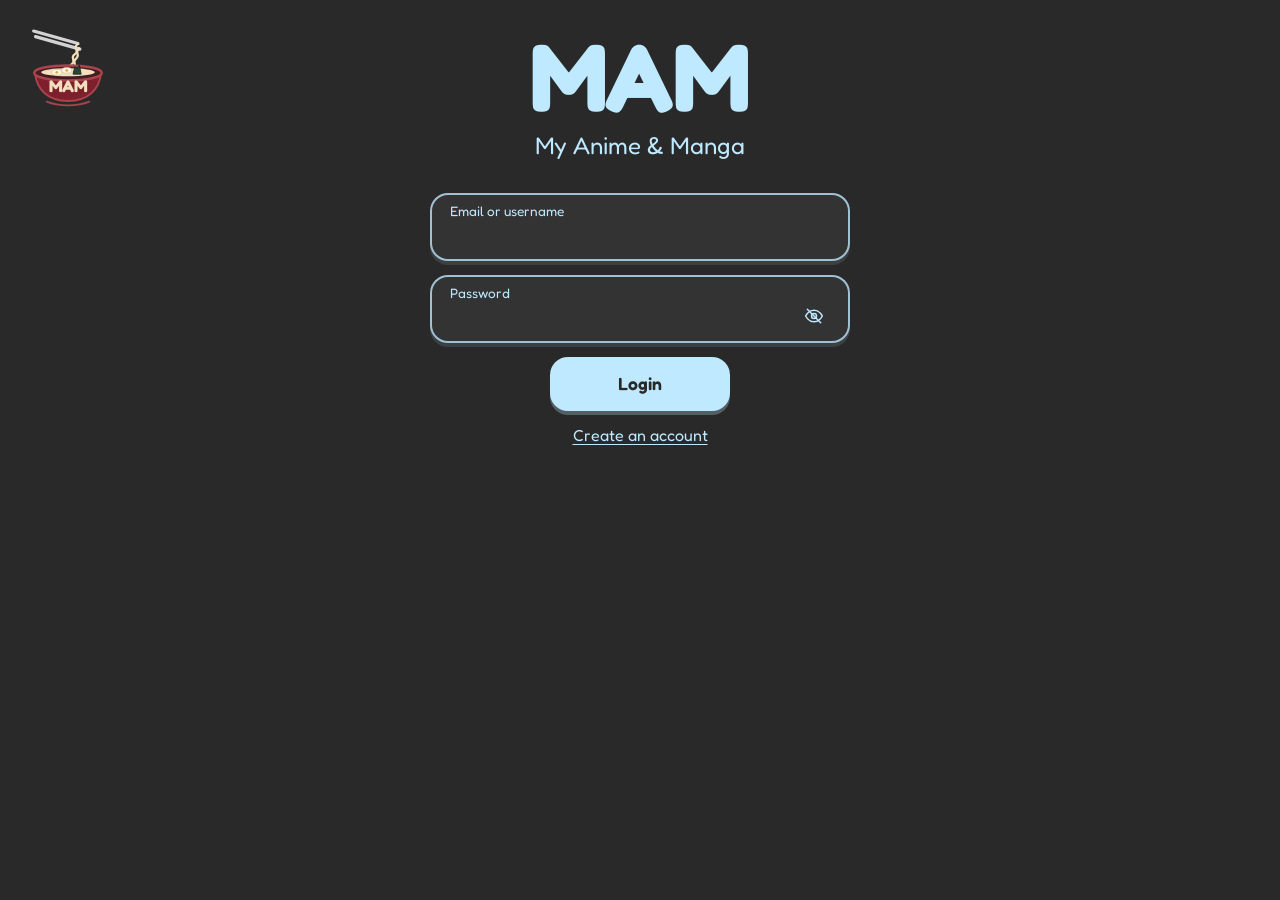
<file: my-tracker.html>
<!doctype html>
<html lang="en">
<head>
  <meta charset="utf-8">
  <meta name="viewport" content="width=device-width, initial-scale=1">
  <meta name="theme-color" content="#292929">
  <title>Login Tracker | MAM</title>
  <link rel="preconnect" href="https://fonts.googleapis.com">
  <link rel="preconnect" href="https://fonts.gstatic.com" crossorigin>
  <link href="https://fonts.googleapis.com/css2?family=Fredoka:wght@500;600;700&amp;display=swap" rel="stylesheet">
  <link rel="stylesheet" href="main-nav.css?v=account-menu-settings-v9-202610">
  <style>
    .tracker-content {
      width: min(100%, 900px);
      margin: 42px auto 0;
    }

    .last-login {
      margin: 18px 4px 0;
      color: #bfe9ff;
      font: 500 1rem "Fredoka", "Arial Rounded MT Bold", sans-serif;
    }

    .last-login time {
      color: #f1dfbd;
    }

    .bookmark-list {
      display: grid;
      gap: 16px;
      margin-top: 42px;
      text-align: left;
    }

    .bookmark-list h1 {
      font-size: 1.8rem;
      text-align: left;
    }

    .tracker-tabs {
      display: flex;
      flex-wrap: wrap;
      gap: clamp(12px, 2.2vw, 26px);
      row-gap: 6px;
      margin-top: 42px;
      border-bottom: 1px solid rgba(191, 233, 255, 0.28);
    }

    .media-tabs {
      display: flex;
      width: fit-content;
      max-width: 100%;
      gap: 26px;
      margin-top: 38px;
      border-bottom: 1px solid rgba(191, 233, 255, 0.32);
    }

    .media-tab {
      min-height: 48px;
      padding: 8px 4px;
      border: 0;
      border-bottom: 3px solid transparent;
      background: transparent;
      color: #bfe9ff;
      font: 600 1.2rem "Fredoka", "Arial Rounded MT Bold", sans-serif;
      cursor: pointer;
    }

    .media-tab[aria-selected="true"] {
      border-bottom-color: #f1dfbd;
      color: #fff;
    }

    .media-tab:focus-visible {
      outline: 2px solid #fff;
      outline-offset: 2px;
    }

    .media-section[hidden],
    .tracker-panel[hidden] {
      display: none;
    }

    .media-section > .tracker-tabs {
      margin-top: 0;
    }

    .tracker-tab {
      min-height: 44px;
      padding: 8px 2px;
      border: 0;
      border-bottom: 3px solid transparent;
      background: transparent;
      color: #bfe9ff;
      font: 600 1rem "Fredoka", "Arial Rounded MT Bold", sans-serif;
      cursor: pointer;
    }

    .tracker-tab[aria-selected="true"] {
      border-bottom-color: #f1dfbd;
      color: #fff;
    }

    .tracker-tab:focus-visible {
      outline: 2px solid #fff;
      outline-offset: 2px;
    }

    .bookmark-filters { display: flex; flex-wrap: wrap; gap: 8px; margin: -4px 0 6px; }
    .bookmark-filter { min-height: 32px; padding: 5px 12px; border: 1px solid rgba(191, 233, 255, .44); border-radius: 999px; background: #333; color: #d3d3d3; font: 500 .82rem "Fredoka", "Arial Rounded MT Bold", sans-serif; cursor: pointer; }
    .bookmark-filter:hover { border-color: #bfe9ff; color: #fff; }
    .bookmark-filter[aria-pressed="true"] { border-color: #bfe9ff; background: #bfe9ff; color: #292929; }
    .bookmark-filter:focus-visible { outline: 2px solid #fff; outline-offset: 2px; }

    .bookmark-item {
      display: grid;
      grid-template-columns: 92px minmax(0, 1fr);
      gap: 16px;
      padding: 14px 0;
      border-top: 1px solid rgba(191, 233, 255, 0.25);
    }

    .bookmark-item[hidden] { display: none; }

    .bookmark-item img {
      width: 92px;
      aspect-ratio: 2 / 3;
      border-radius: 6px;
      object-fit: cover;
    }

    .bookmark-item h2 {
      margin: 0 0 8px;
      color: #bfe9ff;
      font: 600 1.1rem "Fredoka", "Arial Rounded MT Bold", sans-serif;
    }

    .bookmark-item p {
      margin: 5px 0 0;
      color: #d3d3d3;
      line-height: 1.5;
    }

    .bookmark-summary-toggle {
      display: block;
      width: 100%;
      margin-top: 5px;
      padding: 0;
      border: 0;
      background: transparent;
      color: #d3d3d3;
      font: inherit;
      line-height: 1.5;
      text-align: left;
      cursor: pointer;
    }

    .bookmark-summary-toggle:focus-visible { outline: 2px solid #fff; outline-offset: 3px; }
    .bookmark-summary-text { display: -webkit-box; overflow: hidden; -webkit-box-orient: vertical; -webkit-line-clamp: 3; }
    .bookmark-summary-toggle[aria-expanded="true"] .bookmark-summary-text { display: block; overflow: visible; -webkit-line-clamp: unset; }
    .bookmark-summary-action { display: block; margin-top: 4px; color: #bfe9ff; font: 500 .85rem "Fredoka", "Arial Rounded MT Bold", sans-serif; }

    .anime-progress {
      height: 52px;
      margin: 2px 0 4px;
      padding: 0 24px;
    }

    .progress-track {
      position: relative;
      height: 100%;
    }

    .progress-rail,
    .progress-fill {
      position: absolute;
      top: 50%;
      left: 0;
      height: 7px;
      border-radius: 5px;
      transform: translateY(-50%);
    }

    .progress-rail {
      right: 0;
      background: #555d62;
    }

    .progress-fill {
      width: var(--progress);
      background: #68c7f4;
      box-shadow: 0 0 8px rgba(104, 199, 244, 0.45);
    }

    .anime-progress.is-complete .progress-fill {
      background: #f1df7a;
      box-shadow: 0 0 8px rgba(241, 223, 122, 0.55);
    }

    .progress-character {
      position: absolute;
      top: 50%;
      left: var(--progress);
      width: 42px;
      height: 52px;
      overflow: visible;
      transform: translate(-50%, -50%);
      transition: left 700ms cubic-bezier(0.2, 0.75, 0.25, 1);
      filter: drop-shadow(0 2px 3px rgba(0, 0, 0, 0.32));
      z-index: 1;
    }

    .progress-character svg {
      display: block;
      width: 100%;
      height: 100%;
      overflow: visible;
    }

    .bookmark-item a { color: inherit; text-decoration: none; }
    .bookmark-empty { color: #d3d3d3; }
    .saved-item h2 { margin: 0; color: #bfe9ff; font: 600 1.1rem "Fredoka", "Arial Rounded MT Bold", sans-serif; }

    @media (max-width: 600px) {
      .tracker-content {
        margin-top: 30px;
      }

      .anime-progress { padding-inline: 20px; }
      .progress-character { width: 38px; height: 48px; }
      .tracker-tabs { gap: 14px; }
      .tracker-tab { font-size: .92rem; }
      .media-tabs { gap: 22px; margin-top: 30px; }
      .media-tab { font-size: 1.08rem; }
    }
  </style>
</head>
<body>
  <header class="site-header">
    <nav class="site-nav" aria-label="Main navigation">
      <a href="anime.html">Anime</a>
      <a href="manga.html">Manga</a>
      <a href="my-tracker.html?v=tracker-bookmark-filters-v3-202610" aria-current="page">Tracker</a>
    </nav>
    <a class="ramen-link" href="main-home.html" aria-label="Return to the main page"><img src="ramen.svg" alt=""></a>
    <div class="account-actions">
      <a class="profile-link" href="my-tracker.html?v=tracker-bookmark-filters-v3-202610" aria-label="Open your profile and tracker" title="Profile and tracker">
        <svg viewBox="0 0 24 24" aria-hidden="true"><circle cx="12" cy="8" r="3.5"></circle><path d="M5 20c0-4.1 2.8-6.5 7-6.5s7 2.4 7 6.5Z"></path></svg>
      </a>
      <button class="logout-button" id="logout-button" type="button">Log out</button>
    </div>
  </header>
  <main class="tracker-content">
    <p class="last-login">Last login: <time id="last-login-time">Loading...</time></p>
    <template id="tracker-character-template">
        <svg viewBox="0 0 76 82">
          <ellipse cx="39" cy="76" rx="18" ry="3.5" fill="#202020" opacity="0.45"></ellipse>
          <path d="m31 61-2 8m16-8 2 8" fill="none" stroke="#fff" stroke-linecap="round" stroke-width="8"></path>
          <path d="m31 61-2 8m16-8 2 8" fill="none" stroke="#657782" stroke-linecap="round" stroke-width="2"></path>
          <path d="M29 47c-7-3-10 1-9 7 1 4 5 5 10 3m17-10c7-3 10 1 9 7-1 4-5 5-10 3" fill="#fff" stroke="#657782" stroke-linecap="round" stroke-linejoin="round" stroke-width="2"></path>
          <path d="M27 45c0-6 5-10 12-10s12 4 12 10v15c0 6-5 9-12 9s-12-3-12-9Z" fill="#fff" stroke="#657782" stroke-width="2"></path>
          <path d="M32 42h14l-1 8-6-3-6 3Z" fill="#bfe9ff" stroke="#657782" stroke-linejoin="round" stroke-width="1.5"></path>
          <path d="M25 17c-5-9-10-5-7 3m34-3c5-9 10-5 7 3" fill="#fff" stroke="#657782" stroke-linecap="round" stroke-linejoin="round" stroke-width="2"></path>
          <path d="M22 25c0-11 7-18 17-18s17 7 17 18v8c0 6-7 9-17 9s-17-3-17-9Z" fill="#fff" stroke="#657782" stroke-width="2"></path>
          <path d="M23 20c1-10 7-16 16-16 8 0 14 5 16 14l-5-3-4 3-6-4-5 4-6-2Z" fill="#fff" stroke="#657782" stroke-linecap="round" stroke-linejoin="round" stroke-width="2"></path>
          <path d="M33 11c-3-6-1-8 3-3l2 4Z" fill="#fff" stroke="#657782" stroke-linejoin="round" stroke-width="1.5"></path>
          <path d="M40 11c0-6 4-7 5-2l-1 5Z" fill="#fff" stroke="#657782" stroke-linejoin="round" stroke-width="1.5"></path>
          <ellipse cx="31" cy="28" rx="1.8" ry="2.5" fill="#303b43"></ellipse>
          <ellipse cx="47" cy="28" rx="1.8" ry="2.5" fill="#303b43"></ellipse>
          <ellipse cx="27" cy="33" rx="3" ry="1.5" fill="#f2b7c4"></ellipse>
          <ellipse cx="51" cy="33" rx="3" ry="1.5" fill="#f2b7c4"></ellipse>
          <path d="M34 32c1 3 5 3 7 0" fill="none" stroke="#303b43" stroke-linecap="round" stroke-width="1.8"></path>
        </svg>
    </template>
    <div class="media-tabs" role="tablist" aria-label="Tracker media type">
      <button class="media-tab" id="tab-my-anime" type="button" role="tab" aria-selected="true" aria-controls="section-my-anime" tabindex="0">My Anime</button>
      <button class="media-tab" id="tab-my-manga" type="button" role="tab" aria-selected="false" aria-controls="section-my-manga" tabindex="-1">My Manga</button>
    </div>
    <section class="media-section" id="section-my-anime" role="tabpanel" aria-labelledby="tab-my-anime">
      <div class="tracker-tabs" role="tablist" aria-label="My Anime lists">
        <button class="tracker-tab" id="tab-bookmarked" type="button" role="tab" aria-selected="true" aria-controls="panel-bookmarked" tabindex="0">Bookmarked Anime</button>
        <button class="tracker-tab" id="tab-saved" type="button" role="tab" aria-selected="false" aria-controls="panel-saved" tabindex="-1">Saved Anime</button>
        <button class="tracker-tab" id="tab-favorites" type="button" role="tab" aria-selected="false" aria-controls="panel-favorites" tabindex="-1">Favorited Anime</button>
      </div>
      <section class="bookmark-list tracker-panel" id="panel-bookmarked" role="tabpanel" aria-labelledby="tab-bookmarked">
        <h1 id="bookmarks-heading">Bookmarked Anime</h1>
        <div class="bookmark-filters" role="group" aria-label="Filter bookmarked anime">
          <button class="bookmark-filter" id="filter-in-progress" type="button" data-filter="in-progress" aria-pressed="false">In progress</button>
          <button class="bookmark-filter" id="filter-completed" type="button" data-filter="completed" aria-pressed="false">Completed</button>
        </div>
        <p class="bookmark-empty" id="bookmark-filter-empty" aria-live="polite" hidden></p>
        <div id="anime-bookmarks" aria-live="polite"></div>
      </section>
      <section class="bookmark-list tracker-panel" id="panel-saved" role="tabpanel" aria-labelledby="tab-saved" hidden>
        <h1 id="saved-heading">Saved Anime</h1>
        <div id="saved-anime" aria-live="polite"></div>
      </section>
      <section class="bookmark-list tracker-panel" id="panel-favorites" role="tabpanel" aria-labelledby="tab-favorites" hidden>
        <h1 id="favorites-heading">Favorited Anime</h1>
        <div id="favorite-anime" aria-live="polite"></div>
      </section>
    </section>
    <section class="media-section" id="section-my-manga" role="tabpanel" aria-labelledby="tab-my-manga" hidden>
      <div class="tracker-tabs" role="tablist" aria-label="My Manga lists">
        <button class="tracker-tab" id="tab-manga-bookmarked" type="button" role="tab" aria-selected="true" aria-controls="panel-manga-bookmarked" tabindex="0">Bookmarked Manga</button>
        <button class="tracker-tab" id="tab-manga-saved" type="button" role="tab" aria-selected="false" aria-controls="panel-manga-saved" tabindex="-1">Saved Manga</button>
        <button class="tracker-tab" id="tab-manga-favorites" type="button" role="tab" aria-selected="false" aria-controls="panel-manga-favorites" tabindex="-1">Favorite Manga</button>
      </div>
      <section class="bookmark-list tracker-panel" id="panel-manga-bookmarked" role="tabpanel" aria-labelledby="tab-manga-bookmarked">
        <h1>Bookmarked Manga</h1>
        <div id="manga-bookmarks" aria-live="polite"></div>
      </section>
      <section class="bookmark-list tracker-panel" id="panel-manga-saved" role="tabpanel" aria-labelledby="tab-manga-saved" hidden>
        <h1>Saved Manga</h1>
        <div id="saved-manga" aria-live="polite"></div>
      </section>
      <section class="bookmark-list tracker-panel" id="panel-manga-favorites" role="tabpanel" aria-labelledby="tab-manga-favorites" hidden>
        <h1>Favorite Manga</h1>
        <div id="favorite-manga" aria-live="polite"></div>
      </section>
    </section>
  </main>
  <script src="auth.js?v=account-menu-settings-v7-202610"></script>
  <script>
    let activeBookmarkFilter = null;
    let bookmarkRecords = [];

    function isAnimeComplete(anime, episodeCount = Number(anime.episodeCount)) {
      return Boolean(anime.completed)
        || (Number.isFinite(episodeCount) && episodeCount > 0 && Number(anime.episodeProgress) >= episodeCount);
    }

    function applyBookmarkFilter() {
      const cards = [...document.querySelectorAll("#anime-bookmarks .bookmark-item")];
      let visibleCards = 0;
      cards.forEach((card) => {
        const matches = !activeBookmarkFilter || card.dataset.progressStatus === activeBookmarkFilter;
        card.hidden = !matches;
        if (matches) {
          visibleCards += 1;
        }
      });

      document.querySelectorAll(".bookmark-filter").forEach((button) => {
        button.setAttribute("aria-pressed", String(button.dataset.filter === activeBookmarkFilter));
      });

      const emptyMessage = document.querySelector("#bookmark-filter-empty");
      emptyMessage.hidden = !activeBookmarkFilter || !bookmarkRecords.length || visibleCards > 0;
      emptyMessage.textContent = activeBookmarkFilter === "completed"
        ? "No completed anime bookmarks."
        : "No anime bookmarks in progress.";
    }

    document.querySelectorAll(".bookmark-filter").forEach((button) => {
      button.addEventListener("click", () => {
        activeBookmarkFilter = activeBookmarkFilter === button.dataset.filter ? null : button.dataset.filter;
        applyBookmarkFilter();
      });
    });

    function updateAnimeProgress(anime, episodeCount, progressLabel, progressMeter, isListedCount = false, units = {}) {
      const episodeProgress = Math.max(0, Number(anime.episodeProgress) || 0);
      const hasEpisodeCount = Number.isFinite(Number(episodeCount)) && Number(episodeCount) > 0;
      const totalEpisodes = hasEpisodeCount ? Number(episodeCount) : null;
      const isComplete = Boolean(anime.completed) || (hasEpisodeCount && episodeProgress >= totalEpisodes);
      const progressPercent = isComplete && !hasEpisodeCount
        ? 100
        : hasEpisodeCount ? Math.min(episodeProgress / totalEpisodes * 100, 100) : 0;
      const unit = units.unit || "Episode";
      const unitPlural = units.unitPlural || `${unit.toLowerCase()}s`;
      const progressGroup = units.group || "Season";
      const isOngoing = /airing|publishing/i.test(anime.status || "");
      const totalLabel = isListedCount ? ` listed ${unitPlural}` : isOngoing ? ` released ${unitPlural}` : ` ${unitPlural}`;

      progressMeter.style.setProperty("--progress", `${progressPercent}%`);
      progressMeter.classList.toggle("is-complete", isComplete);
      progressLabel.textContent = isComplete && !hasEpisodeCount
        ? `Progress: ${progressGroup} ${anime.seasonProgress || 1}, Complete`
        : hasEpisodeCount
          ? `Progress: ${progressGroup} ${anime.seasonProgress || 1}, ${unit} ${episodeProgress} of ${totalEpisodes}${totalLabel}${isComplete ? " · Complete" : ""}`
          : `Progress: ${progressGroup} ${anime.seasonProgress || 1}, ${unit} ${episodeProgress} · total ${unit.toLowerCase()} count unknown`;

      if (hasEpisodeCount) {
        progressMeter.setAttribute("aria-valuenow", String(Math.round(progressPercent)));
        progressMeter.setAttribute("aria-valuetext", `${unit} ${episodeProgress} of ${totalEpisodes}${totalLabel}${isComplete ? ", complete" : ""}`);
      } else if (isComplete) {
        progressMeter.setAttribute("aria-valuenow", "100");
        progressMeter.setAttribute("aria-valuetext", `Completed; total ${unit.toLowerCase()} count unknown`);
      } else {
        progressMeter.removeAttribute("aria-valuenow");
        progressMeter.setAttribute("aria-valuetext", `${unit} ${episodeProgress}; total ${unit.toLowerCase()} count unknown`);
      }
    }

    function appendBookmarkNote(details, manga, idPrefix) {
      if (manga.comment?.trim()) {
        const note = document.createElement("p");
        note.textContent = `My comment: ${manga.comment.trim()}`;
        details.append(note);
        return;
      }

      const summaryId = `${idPrefix}-${manga.id}`;
      const summaryToggle = document.createElement("button");
      summaryToggle.className = "bookmark-summary-toggle";
      summaryToggle.type = "button";
      summaryToggle.setAttribute("aria-expanded", "false");
      summaryToggle.setAttribute("aria-controls", summaryId);
      const summaryText = document.createElement("span");
      summaryText.className = "bookmark-summary-text";
      summaryText.id = summaryId;
      summaryText.textContent = `Summary: ${manga.synopsis || "Summary unavailable."}`;
      const actionLabel = document.createElement("span");
      actionLabel.className = "bookmark-summary-action";
      actionLabel.textContent = "Read more";
      summaryToggle.append(summaryText, actionLabel);
      summaryToggle.addEventListener("click", () => {
        const expanded = summaryToggle.getAttribute("aria-expanded") === "true";
        summaryToggle.setAttribute("aria-expanded", String(!expanded));
        actionLabel.textContent = expanded ? "Read more" : "Show less";
      });
      details.append(summaryToggle);
    }

    function renderCoverTitleCollection(collection, selector, emptyText, detailPage) {
      const target = document.querySelector(selector);
      if (!collection.length) {
        const emptyMessage = document.createElement("p");
        emptyMessage.className = "bookmark-empty";
        emptyMessage.textContent = emptyText;
        target.append(emptyMessage);
        return;
      }
      collection.forEach((manga) => {
        const item = document.createElement("article");
        item.className = "bookmark-item saved-item";
        const link = document.createElement("a");
        link.href = `${detailPage}?id=${encodeURIComponent(manga.id)}`;
        const cover = document.createElement("img");
        cover.src = manga.cover;
        cover.alt = `Cover for ${manga.title}`;
        link.append(cover);
        const title = document.createElement("h2");
        const titleLink = document.createElement("a");
        titleLink.href = link.href;
        titleLink.textContent = manga.title;
        title.append(titleLink);
        item.append(link, title);
        target.append(item);
      });
    }

    function renderMangaBookmarks(bookmarks) {
      const target = document.querySelector("#manga-bookmarks");
      if (!bookmarks.length) {
        const emptyMessage = document.createElement("p");
        emptyMessage.className = "bookmark-empty";
        emptyMessage.textContent = "Manga you bookmark will appear here.";
        target.append(emptyMessage);
        return;
      }

      bookmarks.forEach((manga) => {
        const item = document.createElement("article");
        item.className = "bookmark-item";
        const link = document.createElement("a");
        link.href = `manga-detail.html?id=${encodeURIComponent(manga.id)}`;
        const cover = document.createElement("img");
        cover.src = manga.cover;
        cover.alt = `Cover for ${manga.title}`;
        link.append(cover);
        const details = document.createElement("div");
        const heading = document.createElement("h2");
        const titleLink = document.createElement("a");
        titleLink.href = link.href;
        titleLink.textContent = manga.title;
        heading.append(titleLink);
        details.append(heading);

        const progressLabel = document.createElement("p");
        const progressMeter = document.createElement("div");
        progressMeter.className = "anime-progress";
        progressMeter.setAttribute("role", "progressbar");
        progressMeter.setAttribute("aria-label", `Reading progress for ${manga.title}`);
        progressMeter.setAttribute("aria-valuemin", "0");
        progressMeter.setAttribute("aria-valuemax", "100");
        const track = document.createElement("div");
        track.className = "progress-track";
        track.setAttribute("aria-hidden", "true");
        const rail = document.createElement("span");
        rail.className = "progress-rail";
        const fill = document.createElement("span");
        fill.className = "progress-fill";
        const character = document.createElement("span");
        character.className = "progress-character";
        character.append(document.querySelector("#tracker-character-template").content.cloneNode(true));
        track.append(rail, fill, character);
        progressMeter.append(track);
        details.append(progressLabel, progressMeter);

        const progressState = {
          ...manga,
          seasonProgress: manga.volumeProgress,
          episodeProgress: manga.chapterProgress,
          episodeCount: manga.chapterCount
        };
        updateAnimeProgress(progressState, manga.chapterCount, progressLabel, progressMeter, false, { unit: "Chapter", unitPlural: "chapters", group: "Volume" });
        appendBookmarkNote(details, manga, "manga-summary");
        item.append(link, details);
        target.append(item);
      });
    }

    async function loadListedEpisodeCount(animeId) {
      const cacheKey = `mam.episode-count.v1:${animeId}`;
      try {
        const cached = JSON.parse(localStorage.getItem(cacheKey) || "null");
        if (Number.isFinite(cached?.count) && Date.now() - cached.savedAt < 43200000) {
          return cached.count;
        }
      } catch {
        return null;
      }

      async function fetchEpisodePage(page) {
        const controller = new AbortController();
        const timeoutId = window.setTimeout(() => controller.abort(), 5000);
        try {
          const response = await fetch(`https://api.jikan.moe/v4/anime/${encodeURIComponent(animeId)}/episodes?page=${page}`, {
            signal: controller.signal
          });
          if (!response.ok) {
            throw new Error("Episode count is unavailable");
          }
          return response.json();
        } finally {
          window.clearTimeout(timeoutId);
        }
      }

      try {
        const firstPage = await fetchEpisodePage(1);
        const exactTotal = Number(firstPage.pagination?.items?.total);
        let count = Number.isFinite(exactTotal) && exactTotal > 0 ? exactTotal : null;
        if (!count) {
          const lastPage = Number(firstPage.pagination?.last_visible_page) || 1;
          const pageSize = Number(firstPage.pagination?.items?.per_page) || firstPage.data?.length || 0;
          if (lastPage === 1) {
            count = firstPage.data?.length || null;
          } else if (pageSize > 0) {
            await new Promise((resolve) => window.setTimeout(resolve, 400));
            const finalPage = await fetchEpisodePage(lastPage);
            count = (lastPage - 1) * pageSize + (finalPage.data?.length || 0);
          }
        }
        if (count) {
          try {
            localStorage.setItem(cacheKey, JSON.stringify({ count, savedAt: Date.now() }));
          } catch {
            return count;
          }
        }
        return count;
      } catch {
        return null;
      }
    }

    function setupTabList(tabList, panelScope) {
      const tabs = [...tabList.querySelectorAll('[role="tab"]')];
      tabs.forEach((tab, index) => {
        tab.addEventListener("click", () => {
          tabs.forEach((listTab) => {
            const isSelected = listTab === tab;
            listTab.setAttribute("aria-selected", String(isSelected));
            listTab.tabIndex = isSelected ? 0 : -1;
            panelScope.querySelector(`#${listTab.getAttribute("aria-controls")}`).hidden = !isSelected;
          });
        });
        tab.addEventListener("keydown", (event) => {
          if (event.key !== "ArrowLeft" && event.key !== "ArrowRight") return;
          event.preventDefault();
          const direction = event.key === "ArrowRight" ? 1 : -1;
          const nextIndex = (index + direction + tabs.length) % tabs.length;
          tabs[nextIndex].focus();
          tabs[nextIndex].click();
        });
      });
      return tabs;
    }

    const mediaTabList = document.querySelector(".media-tabs");
    const mediaSections = [...document.querySelectorAll(".media-section")];
    const mediaTabs = [...mediaTabList.querySelectorAll('[role="tab"]')];
    mediaTabs.forEach((tab, index) => {
      tab.addEventListener("click", () => {
        mediaTabs.forEach((mediaTab) => {
          const isSelected = mediaTab === tab;
          mediaTab.setAttribute("aria-selected", String(isSelected));
          mediaTab.tabIndex = isSelected ? 0 : -1;
          document.querySelector(`#${mediaTab.getAttribute("aria-controls")}`).hidden = !isSelected;
        });
      });
      tab.addEventListener("keydown", (event) => {
        if (event.key !== "ArrowLeft" && event.key !== "ArrowRight") return;
        event.preventDefault();
        const direction = event.key === "ArrowRight" ? 1 : -1;
        const nextIndex = (index + direction + mediaTabs.length) % mediaTabs.length;
        mediaTabs[nextIndex].focus();
        mediaTabs[nextIndex].click();
      });
    });

    mediaSections.forEach((section) => {
      setupTabList(section.querySelector(".tracker-tabs"), section);
    });

    const hashTabMap = {
      "#saved": ["tab-my-anime", "tab-saved"],
      "#favorites": ["tab-my-anime", "tab-favorites"],
      "#manga-bookmarked": ["tab-my-manga", "tab-manga-bookmarked"],
      "#manga-saved": ["tab-my-manga", "tab-manga-saved"],
      "#manga-favorites": ["tab-my-manga", "tab-manga-favorites"]
    };
    const hashTabIds = hashTabMap[window.location.hash];
    if (hashTabIds) {
      document.querySelector(`#${hashTabIds[0]}`).click();
      document.querySelector(`#${hashTabIds[1]}`).click();
    }

    window.MamAuth.getUser().then(({ data }) => {
      if (!data.user) {
        window.location.replace("index.html");
        return;
      }

      const timestamp = document.querySelector("#last-login-time");

      if (data.user.lastLoginAt) {
        const lastLogin = new Date(data.user.lastLoginAt);
        timestamp.dateTime = lastLogin.toISOString();
        timestamp.textContent = new Intl.DateTimeFormat(undefined, {
          dateStyle: "medium",
          timeStyle: "short"
        }).format(lastLogin);
      } else {
        timestamp.textContent = "Not recorded";
      }

      const bookmarks = data.user.animeBookmarks || [];
      bookmarkRecords = bookmarks;
      const bookmarkList = document.querySelector("#anime-bookmarks");
      if (!bookmarks.length) {
        const emptyMessage = document.createElement("p");
        emptyMessage.className = "bookmark-empty";
        emptyMessage.textContent = "Anime you bookmark will appear here.";
        bookmarkList.append(emptyMessage);
      } else {
        bookmarks.forEach((anime) => {
          const item = document.createElement("article");
          item.className = "bookmark-item";
          item.dataset.progressStatus = isAnimeComplete(anime) ? "completed" : "in-progress";
          const link = document.createElement("a");
          link.href = `anime-detail.html?id=${encodeURIComponent(anime.id)}`;
          const cover = document.createElement("img");
          cover.src = anime.cover;
          cover.alt = `Cover for ${anime.title}`;
          link.append(cover);

          const details = document.createElement("div");
          const title = document.createElement("h2");
          const titleLink = document.createElement("a");
          titleLink.href = link.href;
          titleLink.textContent = anime.title;
          title.append(titleLink);
          details.append(title);

          const progressLabel = document.createElement("p");
          details.append(progressLabel);

          const progressMeter = document.createElement("div");
          progressMeter.className = "anime-progress";
          progressMeter.setAttribute("role", "progressbar");
          progressMeter.setAttribute("aria-label", `Watch progress for ${anime.title}`);
          progressMeter.setAttribute("aria-valuemin", "0");
          progressMeter.setAttribute("aria-valuemax", "100");

          const progressTrack = document.createElement("div");
          progressTrack.className = "progress-track";
          progressTrack.setAttribute("aria-hidden", "true");
          const progressRail = document.createElement("span");
          progressRail.className = "progress-rail";
          const progressFill = document.createElement("span");
          progressFill.className = "progress-fill";
          const progressCharacter = document.createElement("span");
          progressCharacter.className = "progress-character";
          progressCharacter.append(document.querySelector("#tracker-character-template").content.cloneNode(true));
          progressTrack.append(progressRail, progressFill, progressCharacter);
          progressMeter.append(progressTrack);
          details.append(progressMeter);
          const knownEpisodeCount = Number(anime.episodeCount);
          updateAnimeProgress(anime, knownEpisodeCount, progressLabel, progressMeter);
          if (!(Number.isFinite(knownEpisodeCount) && knownEpisodeCount > 0)) {
            loadListedEpisodeCount(anime.id).then((listedEpisodeCount) => {
              if (listedEpisodeCount) {
                updateAnimeProgress(anime, listedEpisodeCount, progressLabel, progressMeter, true);
                item.dataset.progressStatus = isAnimeComplete(anime, listedEpisodeCount) ? "completed" : "in-progress";
                applyBookmarkFilter();
              }
            });
          }

          appendBookmarkNote(details, anime, "bookmark-summary");
          item.append(link, details);
          bookmarkList.append(item);
        });
      }
      applyBookmarkFilter();

      const savedAnime = data.user.animeList || [];
      const savedList = document.querySelector("#saved-anime");
      if (!savedAnime.length) {
        const emptyMessage = document.createElement("p");
        emptyMessage.className = "bookmark-empty";
        emptyMessage.textContent = "Anime you save to watch later will appear here.";
        savedList.append(emptyMessage);
      } else {
        savedAnime.forEach((anime) => {
          const item = document.createElement("article");
          item.className = "bookmark-item saved-item";
          const link = document.createElement("a");
          link.href = `anime-detail.html?id=${encodeURIComponent(anime.id)}`;
          const cover = document.createElement("img");
          cover.src = anime.cover;
          cover.alt = `Cover for ${anime.title}`;
          link.append(cover);

          const title = document.createElement("h2");
          const titleLink = document.createElement("a");
          titleLink.href = link.href;
          titleLink.textContent = anime.title;
          title.append(titleLink);
          item.append(link, title);
          savedList.append(item);
        });
      }

      const favoriteAnime = data.user.favoriteAnime || [];
      const favoriteList = document.querySelector("#favorite-anime");
      if (!favoriteAnime.length) {
        const emptyMessage = document.createElement("p");
        emptyMessage.className = "bookmark-empty";
        emptyMessage.textContent = "Anime you favorite will appear here.";
        favoriteList.append(emptyMessage);
      } else {
        favoriteAnime.forEach((anime) => {
          const item = document.createElement("article");
          item.className = "bookmark-item saved-item";
          const link = document.createElement("a");
          link.href = `anime-detail.html?id=${encodeURIComponent(anime.id)}`;
          const cover = document.createElement("img");
          cover.src = anime.cover;
          cover.alt = `Cover for ${anime.title}`;
          link.append(cover);

          const title = document.createElement("h2");
          const titleLink = document.createElement("a");
          titleLink.href = link.href;
          titleLink.textContent = anime.title;
          title.append(titleLink);
          item.append(link, title);
          favoriteList.append(item);
        });
      }

      renderMangaBookmarks(data.user.mangaBookmarks || []);
      renderCoverTitleCollection(data.user.mangaList || [], "#saved-manga", "Manga you save to read later will appear here.", "manga-detail.html");
      renderCoverTitleCollection(data.user.favoriteManga || [], "#favorite-manga", "Manga you favorite will appear here.", "manga-detail.html");
    });
  </script>
</body>
</html>
</file>
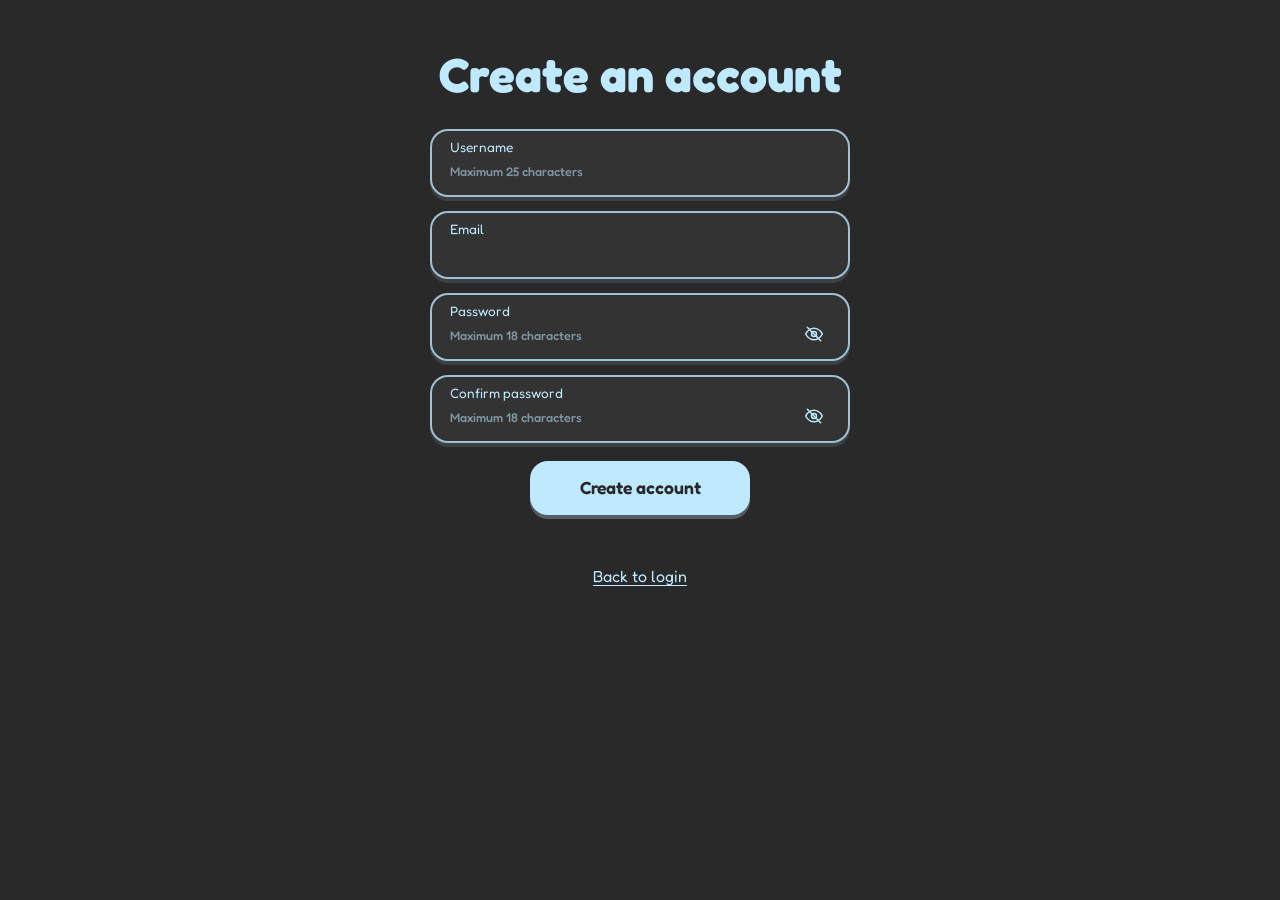
<file: signup.html>
<!doctype html>
<html lang="en">
<head>
  <meta charset="utf-8">
  <meta name="viewport" content="width=device-width, initial-scale=1">
  <title>Create an Account | MAM</title>
  <link rel="preconnect" href="https://fonts.googleapis.com">
  <link rel="preconnect" href="https://fonts.gstatic.com" crossorigin>
  <link href="https://fonts.googleapis.com/css2?family=Fredoka:wght@400;500;600;700&amp;display=swap" rel="stylesheet">
  <style>
    :root {
      --background: #292929;
      --accent: #bfe9ff;
      font-family: "Avenir Next", Avenir, sans-serif;
      color: var(--accent);
      background: var(--background);
      font-synthesis: none;
      text-rendering: optimizeLegibility;
    }

    * {
      box-sizing: border-box;
    }

    body {
      min-height: 100vh;
      margin: 0;
      padding: 48px 24px;
      background: var(--background);
    }

    main {
      width: min(100%, 420px);
      margin: 0 auto;
    }

    h1 {
      margin: 0;
      color: var(--accent);
      font-family: "Fredoka", "Arial Rounded MT Bold", sans-serif;
      font-size: clamp(2.25rem, 8vw, 3rem);
      line-height: 1.1;
      text-align: center;
    }

    form {
      display: grid;
      gap: 14px;
      margin-top: 28px;
    }

    .entry-box {
      min-height: 68px;
      padding: 10px 18px;
      border: 2px solid rgba(191, 233, 255, 0.78);
      border-radius: 18px;
      background: #333333;
      box-shadow: 0 4px 0 rgba(191, 233, 255, 0.12);
    }

    label {
      display: block;
      margin-bottom: 2px;
      color: var(--accent);
      font-family: "Fredoka", "Arial Rounded MT Bold", sans-serif;
      font-size: 0.85rem;
      line-height: 1;
    }

    .entry-box label {
      text-align: left;
    }

    input {
      width: 100%;
      min-height: 28px;
      padding: 0;
      border: 0;
      outline: 0;
      background: transparent;
      color: var(--accent);
      font: 500 1rem "Fredoka", "Arial Rounded MT Bold", sans-serif;
    }

    .password-input-row {
      display: flex;
      align-items: center;
      gap: 10px;
    }

    .password-input-row input {
      flex: 1;
      width: 0;
      min-width: 0;
    }

    input::placeholder {
      color: var(--accent);
      font-size: 0.78rem;
      opacity: 0.55;
    }

    .password-toggle {
      display: grid;
      flex: 0 0 32px;
      width: 32px;
      height: 28px;
      min-height: 28px;
      place-items: center;
      margin: 0;
      padding: 0;
      border: 0;
      border-radius: 6px;
      background: transparent;
      color: var(--accent);
      cursor: pointer;
      box-shadow: none;
    }

    .password-toggle:hover {
      background: rgba(191, 233, 255, 0.12);
    }

    .password-toggle:focus-visible {
      outline-offset: 1px;
    }

    .password-toggle svg {
      width: 20px;
      height: 20px;
      fill: none;
      stroke: currentColor;
      stroke-linecap: round;
      stroke-linejoin: round;
      stroke-width: 1.8;
    }

    .eye-slash {
      display: block;
    }

    .password-toggle[aria-pressed="true"] .eye-slash {
      display: none;
    }

    .entry-box:focus-within {
      border-color: #ffffff;
      box-shadow: 0 0 0 3px rgba(191, 233, 255, 0.2);
    }

    button {
      justify-self: center;
      width: min(100%, 220px);
      min-height: 54px;
      margin-top: 4px;
      border: 0;
      border-radius: 18px;
      background: var(--accent);
      color: var(--background);
      font: 600 1.1rem "Fredoka", "Arial Rounded MT Bold", sans-serif;
      cursor: pointer;
      box-shadow: 0 4px 0 rgba(191, 233, 255, 0.28);
    }

    button:hover {
      background: #d9f2ff;
    }

    button:focus-visible,
    a:focus-visible {
      outline: 3px solid #ffffff;
      outline-offset: 3px;
    }

    .form-message {
      min-height: 1.25em;
      margin: 0;
      color: #ffd1d1;
      font-family: "Fredoka", "Arial Rounded MT Bold", sans-serif;
      font-size: 0.95rem;
      text-align: center;
    }

    .login-link {
      display: block;
      margin-top: 18px;
      color: var(--accent);
      font-family: "Fredoka", "Arial Rounded MT Bold", sans-serif;
      text-align: center;
      text-decoration: underline;
      text-underline-offset: 3px;
    }

  </style>
</head>
<body>
  <main>
    <h1>Create an account</h1>
    <form id="signup-form" autocomplete="off">
      <div class="entry-box">
        <label for="new-username">Username</label>
        <input id="new-username" name="username" type="text" autocomplete="username" maxlength="25" placeholder="Maximum 25 characters" required>
      </div>
      <div class="entry-box">
        <label for="new-email">Email</label>
        <input id="new-email" name="email" type="email" autocomplete="email" required>
      </div>
      <div class="entry-box">
        <label for="new-password">Password</label>
        <div class="password-input-row">
          <input id="new-password" name="password" type="password" autocomplete="new-password" minlength="8" maxlength="18" placeholder="Maximum 18 characters" required>
          <button class="password-toggle" type="button" aria-label="Show password" aria-pressed="false" aria-controls="new-password">
            <svg viewBox="0 0 24 24" aria-hidden="true">
              <path d="M2 12s3.6-7 10-7 10 7 10 7-3.6 7-10 7-10-7-10-7Z"></path>
              <circle cx="12" cy="12" r="3"></circle>
              <path class="eye-slash" d="M4 4 20 20"></path>
            </svg>
          </button>
        </div>
      </div>
      <div class="entry-box">
        <label for="confirm-password">Confirm password</label>
        <div class="password-input-row">
          <input id="confirm-password" name="confirm-password" type="password" autocomplete="new-password" minlength="8" maxlength="18" placeholder="Maximum 18 characters" required>
          <button class="password-toggle" type="button" aria-label="Show confirm password" aria-pressed="false" aria-controls="confirm-password">
            <svg viewBox="0 0 24 24" aria-hidden="true">
              <path d="M2 12s3.6-7 10-7 10 7 10 7-3.6 7-10 7-10-7-10-7Z"></path>
              <circle cx="12" cy="12" r="3"></circle>
              <path class="eye-slash" d="M4 4 20 20"></path>
            </svg>
          </button>
        </div>
      </div>
      <button type="submit">Create account</button>
      <p class="form-message" id="signup-message" role="alert" aria-live="polite"></p>
    </form>
    <a class="login-link" href="index.html">Back to login</a>
  </main>
  <script src="auth.js?v=account-menu-settings-v7-202610"></script>
  <script>
    document.querySelectorAll(".password-toggle").forEach((toggle) => {
      const passwordField = document.getElementById(toggle.getAttribute("aria-controls"));

      toggle.addEventListener("click", () => {
        const showingPassword = passwordField.type === "password";
        passwordField.type = showingPassword ? "text" : "password";
        toggle.setAttribute("aria-pressed", String(showingPassword));
        toggle.setAttribute("aria-label", `${showingPassword ? "Hide" : "Show"} ${passwordField.id === "new-password" ? "password" : "confirm password"}`);
      });
    });

    document.querySelector("#signup-form").addEventListener("submit", async (event) => {
      event.preventDefault();
      const username = document.querySelector("#new-username").value;
      const email = document.querySelector("#new-email").value;
      const password = document.querySelector("#new-password").value;
      const confirmPassword = document.querySelector("#confirm-password").value;
      const message = document.querySelector("#signup-message");
      message.style.color = "#ffd1d1";

      if (password !== confirmPassword) {
        message.textContent = "Passwords do not match.";
        return;
      }

      try {
        const { data, error } = await window.MamAuth.createAccount({ username, email, password });
        if (error) {
          message.textContent = error.message;
          return;
        }

        message.style.color = "var(--accent)";
        message.textContent = `${data.account.username}'s account is saved in this browser. You can now log in.`;
      } catch {
        message.textContent = "Unable to save this account. Try again.";
      }
    });
  </script>
</body>
</html>
</file>
<file: main-nav.css>
:root {
  color-scheme: dark;
  background: #292929;
  color: #bfe9ff;
  font-family: "Avenir Next", Avenir, sans-serif;
  font-synthesis: none;
  text-rendering: optimizeLegibility;
}

* {
  box-sizing: border-box;
}

body {
  min-height: 100vh;
  margin: 0;
  padding: 28px 24px;
  background: #292929;
}

.site-header {
  position: relative;
  display: flex;
  justify-content: center;
  width: min(100%, 1080px);
  min-height: 72px;
  margin: 0 auto;
  padding: 12px 0 12px 120px;
}

.site-header--home {
  padding-right: 0;
  padding-left: 120px;
}

.site-header--home .ramen-link {
  right: auto;
  left: 0;
}

.account-actions {
  position: absolute;
  top: -12px;
  right: 0;
  z-index: 2;
  display: flex;
  align-items: center;
  gap: 7px;
}

.profile-link {
  position: relative;
  display: grid;
  width: 28px;
  height: 28px;
  place-items: center;
  overflow: hidden;
  border: 1px solid rgba(190, 190, 190, 0.55);
  border-radius: 50%;
  background: #333333;
  color: #a0a0a0;
  padding: 0;
  text-decoration: none;
}

.profile-link:hover {
  border-color: #d0d0d0;
  background: #3b4246;
  color: #d0d0d0;
}

.profile-link:focus-visible {
  outline: 3px solid #ffffff;
  outline-offset: 3px;
}

.profile-link svg {
  width: 16px;
  height: 16px;
  fill: currentColor;
}

.profile-link svg[hidden] {
  display: none !important;
}

.profile-link .profile-avatar-image {
  display: block;
  position: absolute;
  inset: 0;
  width: 100%;
  height: 100%;
  border-radius: inherit;
  object-fit: cover;
  object-position: center center;
}

.profile-menu {
  position: absolute;
  top: calc(100% + 8px);
  right: 0;
  z-index: 20;
  width: 190px;
  padding: 6px;
  border: 1px solid rgba(191, 233, 255, 0.4);
  border-radius: 6px;
  background: #333333;
  box-shadow: 0 8px 24px rgba(0, 0, 0, 0.4);
}

.profile-menu[hidden] {
  display: none;
}

.profile-menu button {
  display: flex;
  width: 100%;
  min-height: 38px;
  align-items: center;
  justify-content: space-between;
  padding: 8px 10px;
  border: 0;
  border-radius: 4px;
  background: transparent;
  color: #e5e5e5;
  font: 500 0.92rem "Avenir Next", Avenir, sans-serif;
  text-align: left;
  cursor: pointer;
}

.profile-menu button:hover,
.profile-menu button:focus-visible {
  background: #454545;
  color: #ffffff;
}

.profile-menu button.is-selected::after {
  content: "✓";
  color: #bfe9ff;
}

.profile-menu button:disabled {
  cursor: not-allowed;
  opacity: 0.45;
}

.profile-menu-divider {
  height: 1px;
  margin: 5px 4px;
  background: rgba(191, 233, 255, 0.2);
}

.account-dialog {
  width: min(92vw, 440px);
  max-height: min(88vh, 760px);
  padding: 24px;
  overflow: auto;
  border: 1px solid rgba(191, 233, 255, 0.55);
  border-radius: 8px;
  background: #333333;
  color: #bfe9ff;
}

.account-dialog::backdrop {
  background: rgba(0, 0, 0, 0.72);
}

.account-form {
  display: grid;
  gap: 10px;
  margin: 0;
}

.account-form h2 {
  margin: 0 0 4px;
  color: #bfe9ff;
  font: 600 1.45rem "Fredoka", "Arial Rounded MT Bold", sans-serif;
}

.account-form label {
  color: #e5e5e5;
  font: 500 0.9rem "Avenir Next", Avenir, sans-serif;
}

.account-form input {
  width: 100%;
  min-height: 40px;
  padding: 8px 10px;
  border: 1px solid #788c94;
  border-radius: 4px;
  background: #252525;
  color: #ffffff;
  font: 400 0.95rem "Avenir Next", Avenir, sans-serif;
}

.account-form input[type="file"] {
  min-height: auto;
  padding: 6px;
}

.profile-picture-preview {
  display: grid;
  width: 84px;
  height: 84px;
  place-items: center;
  overflow: hidden;
  border: 1px solid rgba(191, 233, 255, 0.45);
  border-radius: 50%;
  background: #252525;
  color: #a0a0a0;
  font-size: 0.72rem;
}

.profile-picture-preview img {
  width: 100%;
  height: 100%;
  object-fit: cover;
}

.profile-crop-canvas {
  display: block;
  width: min(100%, 300px);
  aspect-ratio: 1;
  justify-self: center;
  border: 1px solid rgba(191, 233, 255, 0.45);
  border-radius: 50%;
  background: #252525;
  cursor: grab;
  touch-action: none;
}

.profile-crop-canvas:active {
  cursor: grabbing;
}

.account-form input[type="range"] {
  min-height: 24px;
  padding: 0;
  border: 0;
  background: transparent;
  accent-color: #bfe9ff;
  cursor: pointer;
}

.account-form-note,
.account-current-email,
.account-form-status {
  min-height: 1.2em;
  margin: 0;
  color: #d3d3d3;
  font: 400 0.82rem "Avenir Next", Avenir, sans-serif;
}

.account-form-status {
  color: #f1dfbd;
}

.account-form-actions {
  display: flex;
  justify-content: flex-end;
  gap: 8px;
  margin-top: 4px;
}

.account-form button {
  min-height: 40px;
  padding: 8px 14px;
  border: 1px solid #bfe9ff;
  border-radius: 5px;
  background: #bfe9ff;
  color: #292929;
  font: 600 0.9rem "Fredoka", "Arial Rounded MT Bold", sans-serif;
  cursor: pointer;
}

.account-form button:hover {
  background: #ffffff;
}

.account-password-row {
  display: flex;
  align-items: center;
  gap: 6px;
}

.account-password-row input {
  flex: 1;
  min-width: 0;
}

.account-form .account-password-toggle {
  display: grid;
  flex: 0 0 40px;
  width: 40px;
  min-height: 40px;
  place-items: center;
  margin: 0;
  padding: 0;
  border: 1px solid #788c94;
  border-radius: 4px;
  background: #252525;
  color: #bfe9ff;
  box-shadow: none;
}

.account-password-toggle svg {
  width: 18px;
  height: 18px;
  fill: none;
  stroke: currentColor;
  stroke-linecap: round;
  stroke-linejoin: round;
  stroke-width: 1.8;
}

.account-password-toggle[aria-pressed="true"] .eye-slash {
  display: none;
}

.account-form .account-password-toggle:hover {
  border-color: #bfe9ff;
  background: #3b4246;
  color: #ffffff;
}

.account-form .account-secondary-button {
  border-color: rgba(191, 233, 255, 0.5);
  background: transparent;
  color: #bfe9ff;
}

.account-form .account-secondary-button:hover {
  background: #454545;
}

:root[data-theme="light"] {
  color-scheme: light;
  background: #f1f4f5;
  color: #27343a;
}

html[data-theme="light"] body {
  background: #f1f4f5 !important;
  color: #27343a !important;
}

html[data-theme="light"] :is(input:not([type="checkbox"]):not([type="radio"]):not([type="range"]), textarea, select) {
  border-color: #87979d !important;
  background: #ffffff !important;
  color: #27343a !important;
  color-scheme: light;
}

html[data-theme="light"] :is(input, textarea)::placeholder {
  color: #687980 !important;
  opacity: 1;
}

html[data-theme="light"] :is(input[type="checkbox"], input[type="radio"]) {
  border-color: #87979d !important;
  background: #ffffff !important;
  accent-color: #526a74;
  color-scheme: light;
}

html[data-theme="light"] select option {
  background: #ffffff;
  color: #27343a;
}

html[data-theme="light"] :is(h1, h2, h3, p, label, .site-nav a, .home-brand-title, .home-panel-heading, .poster-card-title, .poster-status, .detail-copy, .bookmark-item, .tracker-tabs, .tracker-panel) {
  color: #27343a !important;
}

html[data-theme="light"] :is(.media-tab, .tracker-tab) {
  color: #334a55 !important;
}

html[data-theme="light"] :is(.media-tab, .tracker-tab)[aria-selected="true"] {
  border-bottom-color: #526a74 !important;
  color: #172b33 !important;
}

html[data-theme="light"] :is(.media-tab, .tracker-tab):focus-visible {
  outline-color: #334a55 !important;
}

html[data-theme="light"] :is(.home-panel, .bookmark-dialog, .entry-box, .genre-option, .genre-chip, .search-box, .tracker-panel, .bookmark-item, .profile-menu, .account-dialog, .carousel-control, .account-form input) {
  border-color: rgba(39, 52, 58, 0.28) !important;
  background-color: #ffffff !important;
  color: #27343a !important;
}

html[data-theme="light"] :is(.genre-option, .genre-chip, .bookmark-filter) {
  border-color: #87979d !important;
  background: #ffffff !important;
  color: #334a55 !important;
}

html[data-theme="light"] :is(.genre-option, .genre-chip, .bookmark-filter):hover {
  border-color: #526a74 !important;
  background: #edf2f3 !important;
  color: #172b33 !important;
}

html[data-theme="light"] :is(.genre-option, .genre-chip, .bookmark-filter)[aria-pressed="true"] {
  border-color: #526a74 !important;
  background: #dce7ea !important;
  color: #172b33 !important;
}

html[data-theme="light"] :is(.profile-menu button, .account-form label, .account-form h2, .account-form-note, .account-current-email, .profile-picture-preview) {
  color: #27343a !important;
}

html[data-theme="light"] .account-form input {
  background: #f7f9f9 !important;
}

html[data-theme="light"] .account-form input[type="range"] {
  background: transparent !important;
}

html[data-theme="light"] .account-form .account-secondary-button {
  border-color: rgba(39, 52, 58, 0.38) !important;
  background: transparent !important;
  color: #27343a !important;
}

html[data-theme="light"] .account-form .account-password-toggle {
  border-color: rgba(39, 52, 58, 0.38) !important;
  background: #f7f9f9 !important;
  color: #27343a !important;
}

html[data-theme="light"] .account-form-status {
  color: #695011 !important;
}

.logout-button {
  min-height: 25px;
  padding: 2px 9px;
  border: 1px solid rgba(191, 233, 255, 0.5);
  border-radius: 5px;
  background: #333333;
  color: #bfe9ff;
  font: 500 0.78rem "Fredoka", "Arial Rounded MT Bold", sans-serif;
  cursor: pointer;
}

.logout-button:hover {
  border-color: #bfe9ff;
  background: #3b4246;
  color: #ffffff;
}

.logout-button:focus-visible {
  outline: 3px solid #ffffff;
  outline-offset: 3px;
}

.site-nav {
  display: flex;
  width: min(100%, 700px);
  align-items: center;
  justify-content: space-around;
  gap: 16px;
}

.site-nav a {
  padding: 8px 12px;
  color: #bfe9ff;
  font: 600 1.15rem "Fredoka", "Arial Rounded MT Bold", sans-serif;
  text-align: center;
  text-decoration: underline;
  text-decoration-thickness: 2px;
  text-underline-offset: 7px;
}

.site-nav a:hover,
.site-nav a[aria-current="page"] {
  color: #ffffff;
}

.site-nav a:focus-visible,
.ramen-link:focus-visible {
  outline: 3px solid #ffffff;
  outline-offset: 4px;
}

.ramen-link {
  position: absolute;
  top: 0;
  right: auto;
  left: 0;
  width: 88px;
  height: 88px;
}

.ramen-link img {
  display: block;
  width: 100%;
  height: 100%;
}

.home-content {
  width: min(100%, 1080px);
  margin: 28px auto 0;
}

.home-brand-title {
  width: min(100%, 1080px);
  margin: 18px auto 0;
  color: #bfe9ff;
  font: 400 2.7rem/1.15 "DM Serif Display", Georgia, serif;
  text-align: center;
}

.home-brand-subtitle {
  width: min(100%, 1080px);
  margin: 7px auto 0;
  color: #f1dfbd;
  font: 500 1rem/1.4 "Fredoka", "Arial Rounded MT Bold", sans-serif;
  text-align: center;
}

.recommendation-group + .recommendation-group {
  margin-top: 32px;
}

.home-panel-heading {
  margin: 0 0 10px;
  font: 600 1.45rem "Fredoka", "Arial Rounded MT Bold", sans-serif;
  text-align: left;
}

.home-panel {
  display: grid;
  grid-template-columns: 44px minmax(0, 1fr) 44px;
  align-items: center;
  gap: 12px;
  width: 100%;
  min-height: 280px;
  padding: 14px;
  overflow: hidden;
  border: 2px solid rgba(191, 233, 255, 0.65);
  border-radius: 20px;
  background: #333333;
}

.carousel-control {
  display: grid;
  width: 44px;
  height: 44px;
  place-items: center;
  padding: 0;
  border: 1px solid rgba(191, 233, 255, 0.55);
  border-radius: 50%;
  background: #292929;
  color: #bfe9ff;
  cursor: pointer;
  font: 600 2rem/1 "Fredoka", "Arial Rounded MT Bold", sans-serif;
}

.carousel-control:hover:not(:disabled) {
  border-color: #bfe9ff;
  background: #3b4246;
}

.carousel-control:focus-visible,
.poster-card:focus-visible {
  outline: 3px solid #ffffff;
  outline-offset: 3px;
}

.carousel-control:disabled {
  cursor: default;
  opacity: 0.35;
}

.poster-track {
  display: flex;
  min-width: 0;
  align-items: stretch;
  gap: 14px;
  overflow-x: auto;
  padding: 4px 2px 8px;
  overscroll-behavior-inline: contain;
  scroll-behavior: smooth;
  scroll-snap-type: x mandatory;
  scrollbar-color: #7b929d #292929;
  scrollbar-width: thin;
}

.poster-card {
  display: grid;
  flex: 0 0 142px;
  align-content: start;
  gap: 8px;
  min-width: 0;
  color: #bfe9ff;
  scroll-snap-align: start;
  text-decoration: none;
}

.poster-card img {
  display: block;
  width: 100%;
  aspect-ratio: 2 / 3;
  border: 1px solid rgba(191, 233, 255, 0.4);
  border-radius: 8px;
  background: #292929;
  object-fit: cover;
  transition: transform 150ms ease, border-color 150ms ease;
}

.poster-card-placeholder {
  display: grid;
  width: 100%;
  aspect-ratio: 2 / 3;
  place-items: center;
  padding: 14px;
  border: 1px solid rgba(191, 233, 255, 0.4);
  border-radius: 8px;
  background: #3b4246;
  color: #f1dfbd;
  font: 500 0.95rem "Fredoka", "Arial Rounded MT Bold", sans-serif;
  text-align: center;
  transition: transform 150ms ease, border-color 150ms ease;
}

.poster-card:hover img,
.poster-card:hover .poster-card-placeholder {
  transform: translateY(-2px);
  border-color: #bfe9ff;
}

.poster-card-title {
  display: -webkit-box;
  min-height: 2.4em;
  overflow: hidden;
  color: #bfe9ff;
  font: 500 0.9rem/1.2 "Fredoka", "Arial Rounded MT Bold", sans-serif;
  -webkit-box-orient: vertical;
  -webkit-line-clamp: 2;
}

.poster-card-description {
  display: -webkit-box;
  overflow: hidden;
  margin: 0;
  color: #d3d3d3;
  font: 400 0.78rem/1.4 "Avenir Next", Avenir, sans-serif;
  -webkit-box-orient: vertical;
  -webkit-line-clamp: 4;
}

.poster-status {
  margin: auto;
  color: #bfe9ff;
  font: 500 1rem "Fredoka", "Arial Rounded MT Bold", sans-serif;
  text-align: center;
}

main {
  width: min(100%, 860px);
  margin: 96px auto 0;
  text-align: center;
}

h1 {
  margin: 0;
  color: #bfe9ff;
  font: 600 2.5rem/1.2 "Fredoka", "Arial Rounded MT Bold", sans-serif;
}

@media (max-width: 560px) {
  body {
    padding: 16px;
  }

  .site-header {
    min-height: 68px;
    padding: 8px 0 8px 62px;
  }

  .site-header--home {
    padding-right: 0;
    padding-left: 62px;
  }

  .account-actions {
    top: -12px;
  }

  .profile-link {
    width: 26px;
    height: 26px;
  }

  .logout-button {
    min-height: 23px;
    padding: 2px 7px;
    font-size: 0.72rem;
  }

  .account-dialog {
    padding: 18px;
  }

  .site-nav {
    gap: 2px;
  }

  .site-nav a {
    padding: 8px 4px;
    font-size: 0.95rem;
  }

  .ramen-link {
    width: 58px;
    height: 58px;
  }

  .home-panel {
    min-height: 190px;
    grid-template-columns: 34px minmax(0, 1fr) 34px;
    gap: 8px;
    padding: 10px;
    border-radius: 16px;
  }

  .carousel-control {
    width: 34px;
    height: 34px;
    font-size: 1.65rem;
  }

  .poster-track {
    gap: 10px;
  }

  .poster-card {
    flex-basis: 112px;
  }

  .home-panel-heading {
    margin-bottom: 8px;
    font-size: 1.2rem;
  }

  .home-brand-title {
    margin-top: 12px;
    font-size: 1.9rem;
  }

  .home-brand-subtitle {
    margin-top: 5px;
    font-size: 0.9rem;
  }

  .home-content {
    margin-top: 22px;
  }

  main {
    margin-top: 72px;
  }

  h1 {
    font-size: 2rem;
  }
}
</file>
